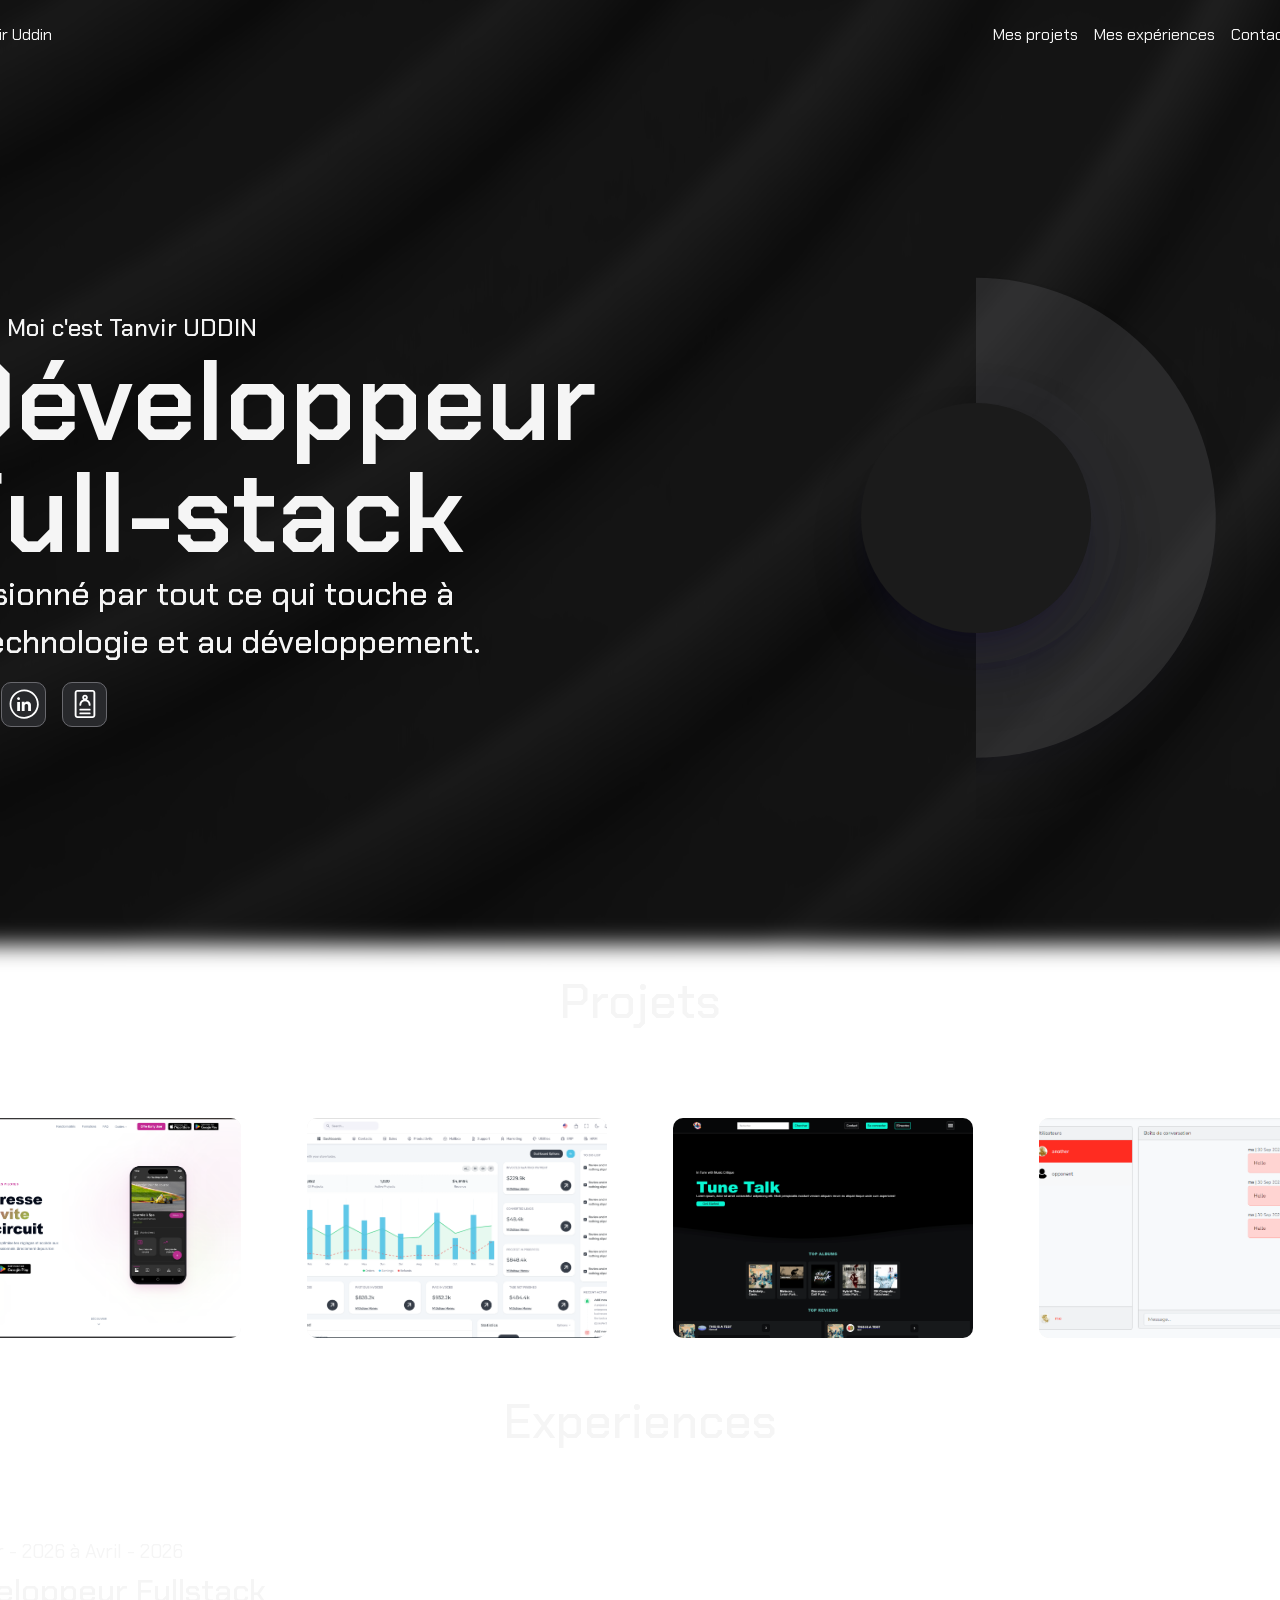
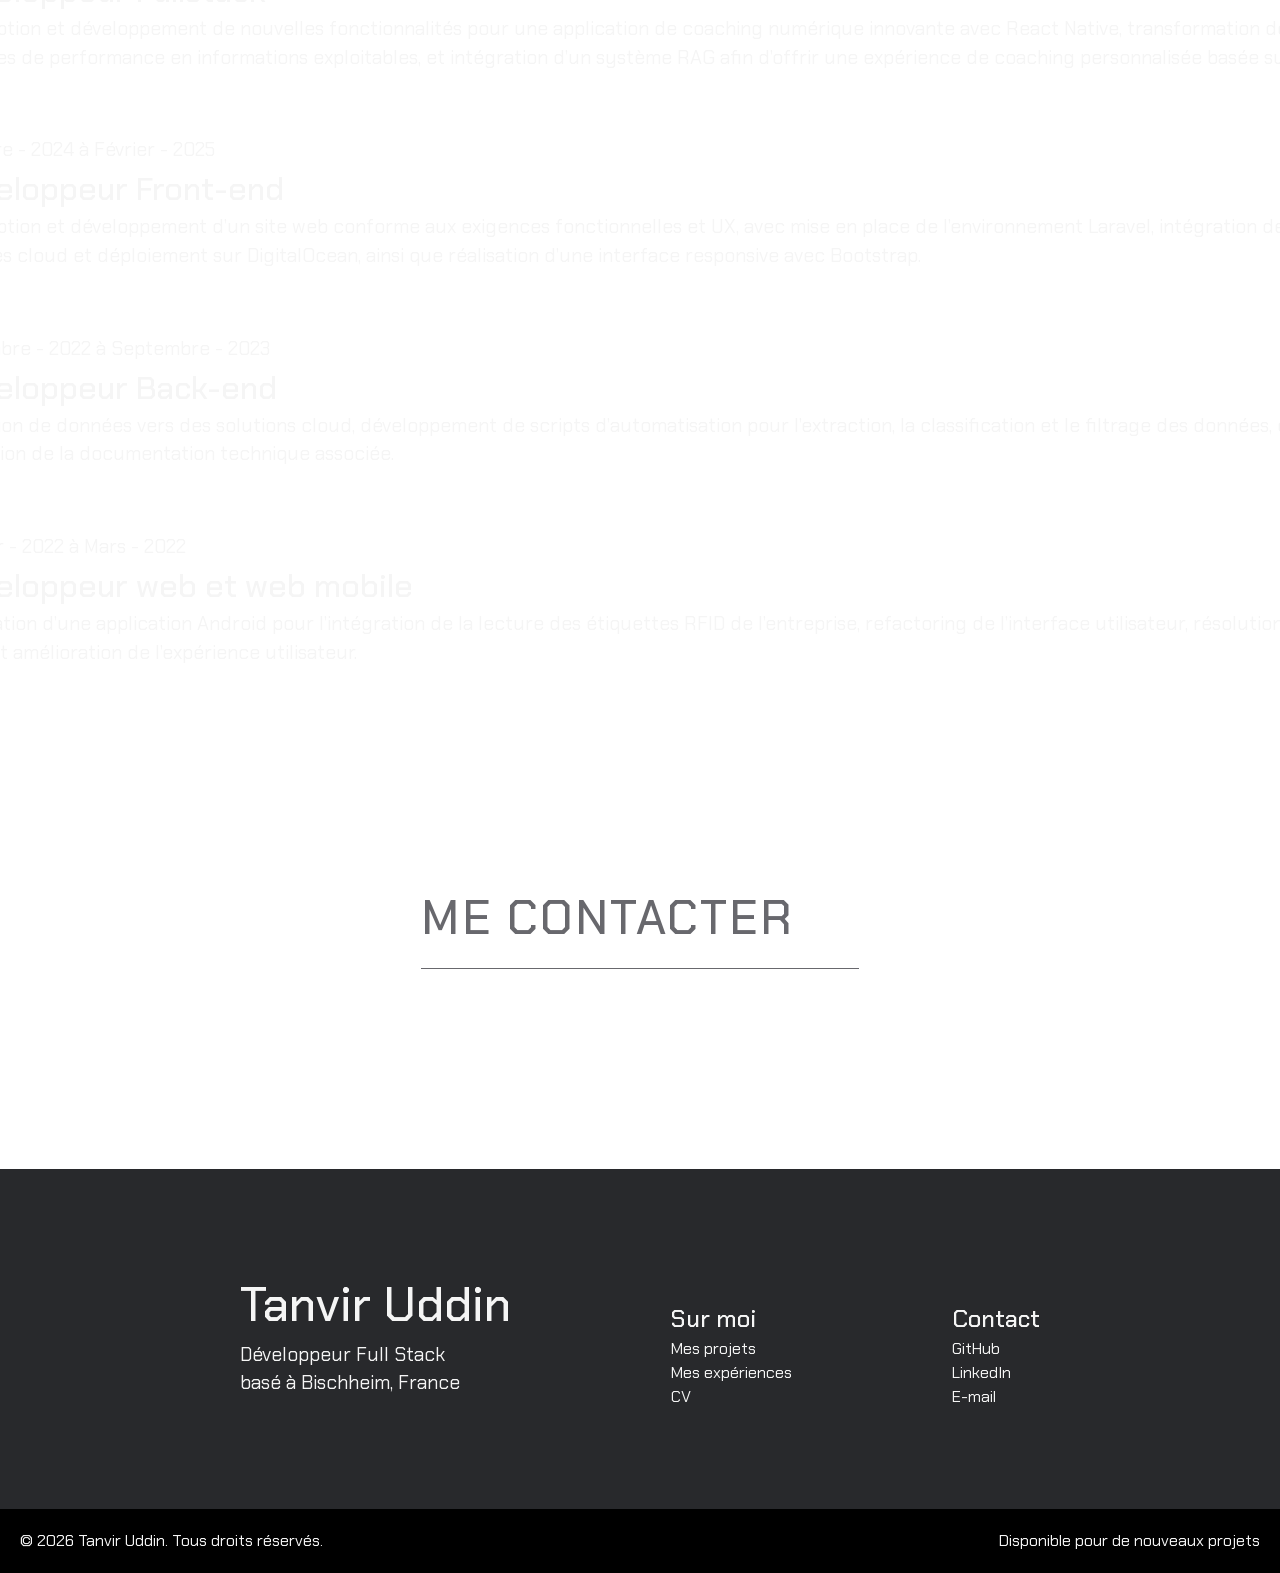
<file: index.html>
<!DOCTYPE html>
<html lang="fr">
<head>
  <meta charset="UTF-8">
  <meta name="viewport" content="width=device-width, initial-scale=1.0">
  <title>TanvirUd Protfolio</title>
  <link rel="stylesheet" href="assets/reset.css">
  <link rel="stylesheet" href="assets/style.css">
</head>
<body>
  <div id="background-image"></div>
  <div id="container" class="light">
    <div id="content">
      <!-- Header -->
      <section id="header-section">
        <div id="left-nav">
          <a class="clickable-link light" href="">--- Tanvir Uddin</a>
        </div>
        <div id="right-nav">
          <div class="clickable-links">
            <!-- <div class="toggle-switch">
              <label class="switch-label">
                <input type="checkbox" class="checkbox" id="toggle-theme">
                <span class="slider"></span>
              </label>
            </div> -->
            <!-- <a class="clickable-link toggle-language light" href="#"><img src="assets/icons/language_icon_217771.svg" class="light-image" alt="Change language">FR</a> -->
            <a class="clickable-link light" href="#projects-section">Mes projets</a>
            <a class="clickable-link light" href="#experiences-section">Mes expériences</a>
            <a class="clickable-link light" href="#contact-section">Contactez-moi</a>
          </div>
        </div>
      </section>

      <!-- Hero banner -->
      <section id="banner-section">
        <div>
          <div id="banner-starting-text"><h4>Hello! Moi c'est Tanvir <span class="surname">Uddin</span></h4></div>
          <h1>Développeur Full-stack</h1>
          <h3>Passionné par tout ce qui touche à la technologie et au développement.</h3>
          <div id="banner-links" class="clickable-links">
            <a href="https://github.com/TanvirUd" class="banner-link">
              <span class="banner-link-image">
                <img src="assets/icons/github_logo_icon_143772.svg" class="light-image" alt="Github icon">
              </span>
              <span class="button-bg"></span>
            </a>
            <a href="https://www.linkedin.com/in/tanvir-uddin-2000/" class="banner-link">
              <span class="banner-link-image">
                <img src="assets/icons/linkedin_icon-icons.com_65439.svg" class="light-image" alt="LikedIn icon">
              </span>
              <span class="button-bg"></span>
            </a>
            <a href="/files/Tanvir_Uddin_CV.pdf" class="banner-link">
              <span class="banner-link-image">
                <img src="assets/icons/resume-icon.svg" class="light-image" alt="CV icon">
              </span>
              <span class="button-bg"></span>
            </a>
          </div>
          <!-- <div id="banner-links" class="clickable-links">
            <a class="clickable-link light" href="https://github.com/TanvirUd" target="_blank" rel="noopener noreferrer"><img src="assets/icons/github_logo_icon_143772.svg" class="light-image" alt="Github icon"></a>
            <a class="clickable-link light" href="https://www.linkedin.com/in/tanvir-uddin-2000/" target="_blank" rel="noopener noreferrer"><img src="assets/icons/linkedin_icon-icons.com_65439.svg" class="light-image" alt="LikedIn icon"></a>
            <a class="clickable-link light" href="/files/TanvirUddinCV.pdf" target="_blank" rel="noopener noreferrer"><img src="assets/icons/resume_business_cv_work_job_curriculum_icon_175611.svg" class="light-image" alt="CV icon"></a>
          </div> -->
        </div>
        <div class="void" id="void">
          <div class="crop">
            <ul class="card-list" style="--count: 6;">
              <li class="carousel-elements">
                <div class="card">
                  <img src="/assets/icons/php-logo.svg" alt="PHP Logo">
                </div>
              </li>
              <li class="carousel-elements">
                <div class="card">
                  <img src="/assets/icons/azure-logo.svg" alt="Html Logo">
                </div>
              </li>
              <li class="carousel-elements">
                <div class="card">
                  <img src="/assets/icons/js-logo.svg" alt="JavaScript Logo">
                </div>
              </li>
              <li class="carousel-elements">
                <div class="card">
                  <img src="/assets/icons/docker-logo.svg" alt="CSS Logo">
                </div>
              </li>
              <li class="carousel-elements">
                <div class="card">
                  <img src="/assets/icons/react-logo.svg" alt="React Logo">
                </div>
              </li>
              <li class="carousel-elements">
                <div class="card">
                  <img src="/assets/icons/python-logo.svg" alt="Python Logo">
                </div>
              </li>
              <li class="carousel-elements">
                <div class="card">
                  <img src="/assets/icons/mysql-logo.svg" alt="MySql Logo">
                </div>
              </li>
              <li class="carousel-elements">
                <div class="card">
                  <img src="/assets/icons/laravel-logo.svg" alt="Laravel Logo">
                </div>
              </li>
              <li class="carousel-elements">
                <div class="card">
                  <img src="/assets/icons/figma-logo.svg" alt="Figma Logo">
                </div>
              </li>
            </ul>
            <div class="last-circle"></div>
            <div class="second-circle"></div>
          </div>
          <div class="mask"></div>
          <div class="center-circle"></div>
        </div>
      </section>

      <!-- Projects -->
      <section id="projects-section">
        <div class="section-title">
          <H2>Projets</H2>
        </div>
        <div id="project-cards">
          <div class="project-card">
            <img src="assets/images/myracingcoach/app image 12.png" alt="My Racing Coach website image">
            <div class="card-content">
              <p class="card-title">My Racing Coach app</p>
              <p class="card-description">Ajout de fonctionnalités pour analyser des données de course : gestion de groupes, graphiques de freinage, lecteur audio. Amélioration du back-end avec conclusions contextualisées et optimisation du routage RAG.</p>
              <div class="card-link-container">
                <a class="card-link" href="/pages/myracingcoach/">En savoir plus ></a>
              </div>
            </div>
          </div>
          <div class="project-card">
            <img src="assets/images/djaboo/djaboo.png" alt="Djaboo website image">
            <div class="card-content">
              <p class="card-title">Djaboo CRM</p>
              <p class="card-description">Refonte d’une interface CRM obsolète : navigation simplifiée, réduction de la complexité liée aux plugins, meilleure cohérence visuelle et ergonomique pour une utilisation plus intuitive.</p>
              <div class="card-link-container">
                <a class="card-link" href="/pages/djaboo/">En savoir plus ></a>
              </div>
            </div>
          </div>
          <div class="project-card">
            <img src="assets/images/tunetalk/tunetalk.png" alt="Tunetalk website image">
            <div class="card-content">
              <p class="card-title">Tunetalk site web</p>
              <p class="card-description">Création en équipe d’un site de critiques d’albums : comptes utilisateurs, gestion et affichage des avis, recherche et tableau de bord. Utilisation de PHP, MySQL et API Spotify avec organisation collaborative.</p>
              <div class="card-link-container">
                <a class="card-link" href="/pages/tunetalk/">En savoir plus ></a>
              </div>
            </div>
          </div>
          <div class="project-card">
            <img src="assets/images/chatterbox/chatterbox.png" alt="Chatterbox website image">
            <div class="card-content">
              <p class="card-title">Chatterbox site web</p>
              <p class="card-description">Développement d’une application de messagerie instantanée : authentification, profils, envoi de messages et mise à jour en temps réel. Intégration de tests unitaires, documentation et déploiement complet.</p>
              <div class="card-link-container">
                <a class="card-link" href="/pages/chatterbox/">En savoir plus ></a>
              </div>
            </div>
          </div>
        </div>
      </section>

      <!-- Experiences -->
      <section id="experiences-section">
        <div class="section-title">
          <H2>Experiences</H2>
        </div>
        <div id="experiences">
          <div class="exp-card">
            <div class="exp-date"><p>Janvier - 2026 à Avril - 2026</p></div>
            <div class="exp-title"><H3>Développeur Fullstack</H3></div>
            <div class="exp-description"><p>Conception et développement de nouvelles fonctionnalités pour une application de coaching
numérique innovante avec React Native, transformation de données de performance en
informations exploitables, et intégration d’un système RAG afin d’offrir une expérience de
coaching personnalisée basée sur l’IA.</p></div>
          </div>
          <div class="exp-card">
            <div class="exp-date"><p>Octobre - 2024 à Février - 2025</p></div>
            <div class="exp-title"><H3>Développeur Front-end</H3></div>
            <div class="exp-description"><p>Conception et développement d’un site web conforme aux exigences fonctionnelles et UX,
avec mise en place de l’environnement Laravel, intégration de services cloud et déploiement
sur DigitalOcean, ainsi que réalisation d’une interface responsive avec Bootstrap.</p></div>
          </div>
          <div class="exp-card">
            <div class="exp-date"><p>Décembre - 2022 à Septembre - 2023</p></div>
            <div class="exp-title"><H3>Développeur Back-end</H3></div>
            <div class="exp-description"><p>Migration de données vers des solutions cloud, développement de scripts
d’automatisation pour l’extraction, la classification et le filtrage des données, et
rédaction de la documentation technique associée.</p></div>
          </div>
          <div class="exp-card">
            <div class="exp-date"><p>Janvier - 2022 à Mars - 2022</p></div>
            <div class="exp-title"><H3>Développeur web et web mobile</H3></div>
            <div class="exp-description"><p>Adaptation d’une application Android pour l’intégration de la lecture des étiquettes RFID
de l’entreprise, refactoring de l’interface utilisateur, résolution de bugs et amélioration
de l’expérience utilisateur.</p></div>
          </div>
        </div>
      </section>

      <!-- Contact me -->
      <section id="contact-section">
        <div class="contact-button">
          <a
            href="mailto:tanvir.uddin20@gmail.com?subject=Proposition d'emploi :"
            class="contact-btn"
            >
            <h2>Me contacter</h2>
            <span class="arrow-wrap light">
              <img class="light-image" src="assets/icons/send-logo.svg" alt="Send logo" />
            </span>
          </a>
        </div>
      </section>
    </div>

    <!-- Footer -->
    <footer id="footer-section">
      <div id="footer-content">
        <div class="footer-brand">
          <h2 class="footer-name">Tanvir Uddin</h2>
          <p class="footer-tagline">Développeur Full Stack<br>basé à Bischheim, France</p>
        </div>
        <div class="footer-col">
          <h4>Sur moi</h4>
          <div class="footer-links">
            <a href="#projects-section">Mes projets</a>
            <a href="#experiences-section">Mes expériences</a>
            <a href="/files/TanvirUddinCV.pdf">CV</a>
          </div>
        </div>
        <div class="footer-col">
          <h4>Contact</h4>
          <div class="footer-links">
            <a href="https://github.com/TanvirUd" class="social-link">GitHub</a>
            <a href="https://www.linkedin.com/in/tanvir-uddin-2000/" class="social-link">LinkedIn</a>
            <a href="mailto:tanvir.uddin20@gmail.com?subject=Proposition d'emploi :" class="social-link">E-mail</a>
          </div>
        </div>
      </div>
      <div id="footer-bottom">
        <span class="footer-copy">© 2026 Tanvir Uddin. Tous droits réservés.</span>
        <div class="footer-status">
          <span class="footer-copy">Disponible pour de nouveaux projets</span>
        </div>
      </div>
    </footer>
  </div>

  <script>
    // let isDarkMode = false;

    // document.querySelector('#toggle-theme').addEventListener('change', function() {
    //   const bgDiv = document.getElementById('background-image');
    //   const components = document.querySelectorAll('.light, .dark');
    //   const images = document.querySelectorAll('.light-image, .dark-image');

    //   if (this.checked) {
    //     bgDiv.classList.replace('background-light', 'background-dark')
    //     components.forEach(el => {
    //       el.classList.replace('light', 'dark');
    //     })
    //     images.forEach(el => {
    //       el.classList.replace('light-image', 'dark-image');
    //     })
    //   } else {
    //     bgDiv.classList.replace('background-dark', 'background-light')
    //     components.forEach(el => {
    //       el.classList.replace('dark', 'light');
    //     })
    //     images.forEach(el => {
    //       el.classList.replace('dark-image', 'light-image');
    //     })
    //   }
    // })

    // document.querySelector('.toggle-language').addEventListener('click', function(e) {
    //   e.preventDefault();
    //   const frElements = document.querySelectorAll('.fr');
    //   const enElements = document.querySelectorAll('.en');
    //   const isCurrentlyFr = frElements[0].style.display !== 'none';

    //   frElements.forEach(el => el.style.display = isCurrentlyFr ? 'none' : '');
    //   enElements.forEach(el => el.style.display = isCurrentlyFr ? '' : 'none');

    //   this.lastChild.textContent = isCurrentlyFr ? 'EN' : 'FR';
    // });
  </script>
</body>
</html>
</file>
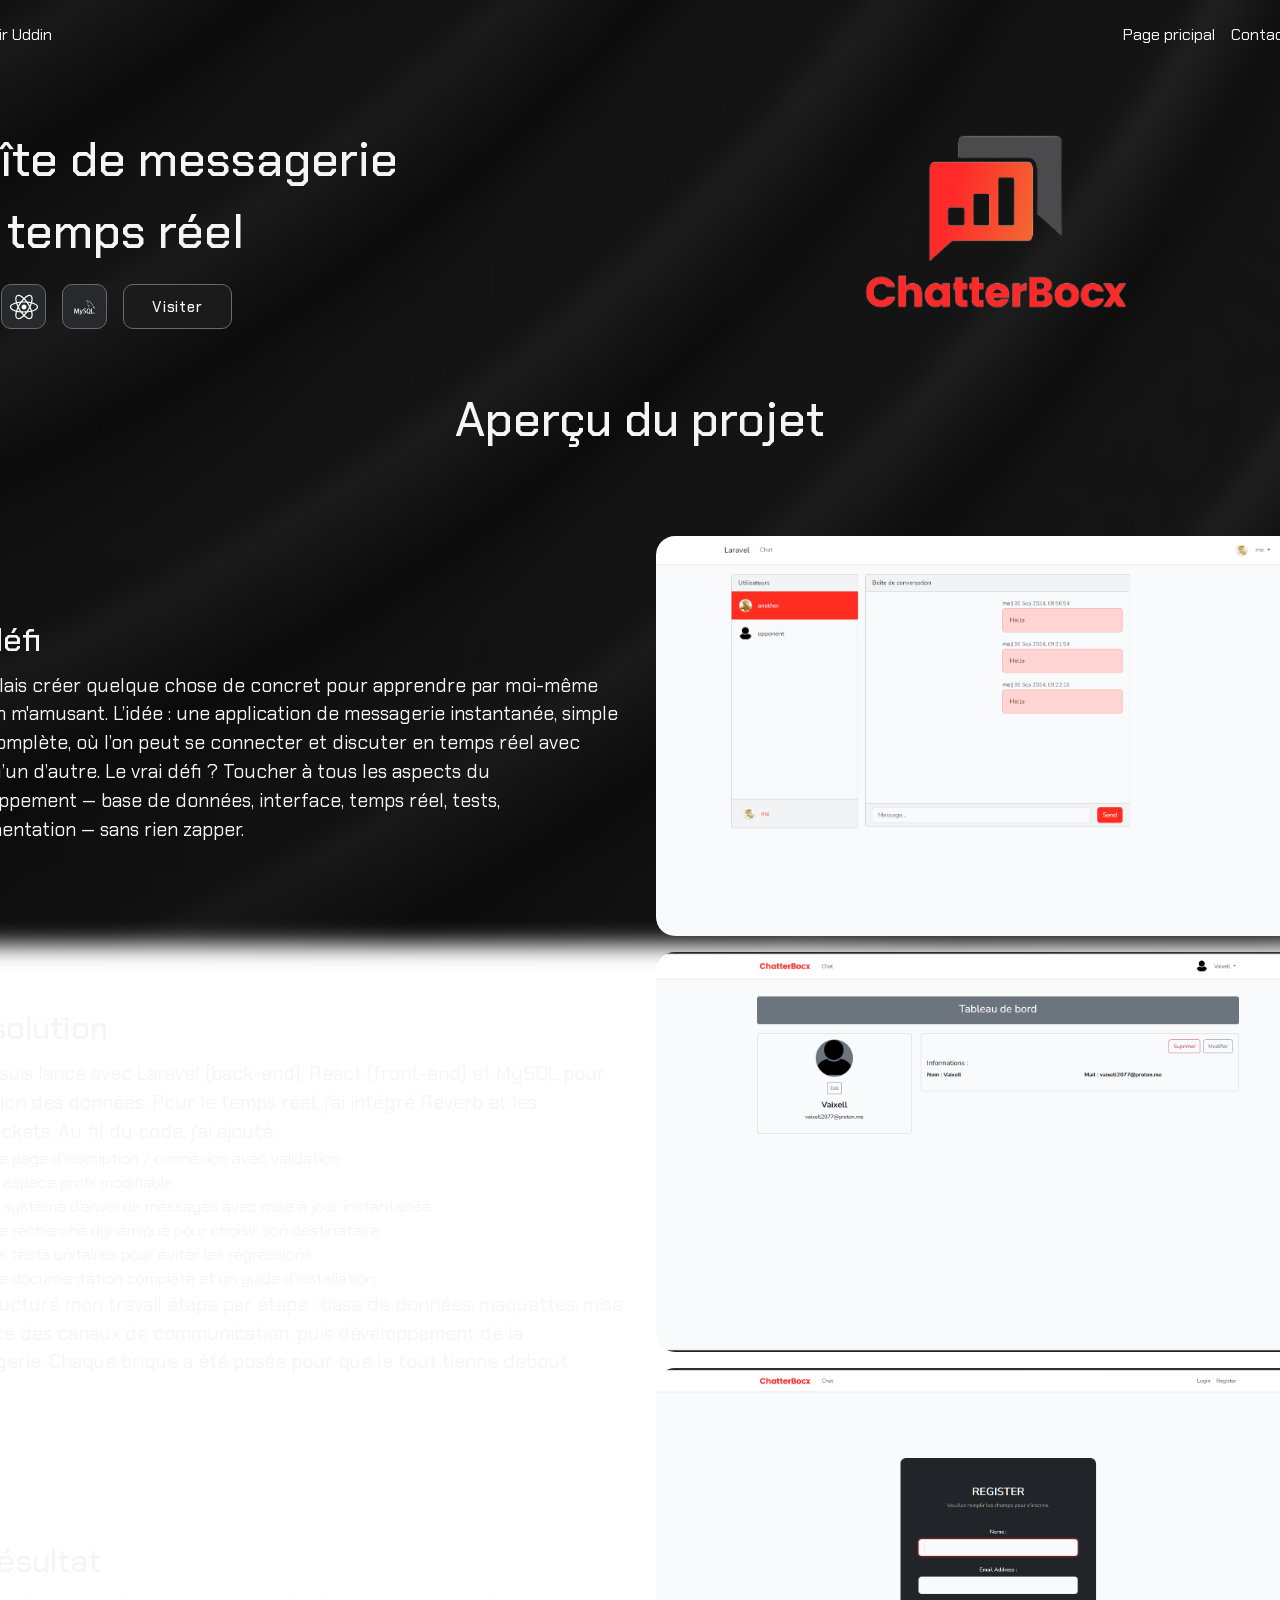
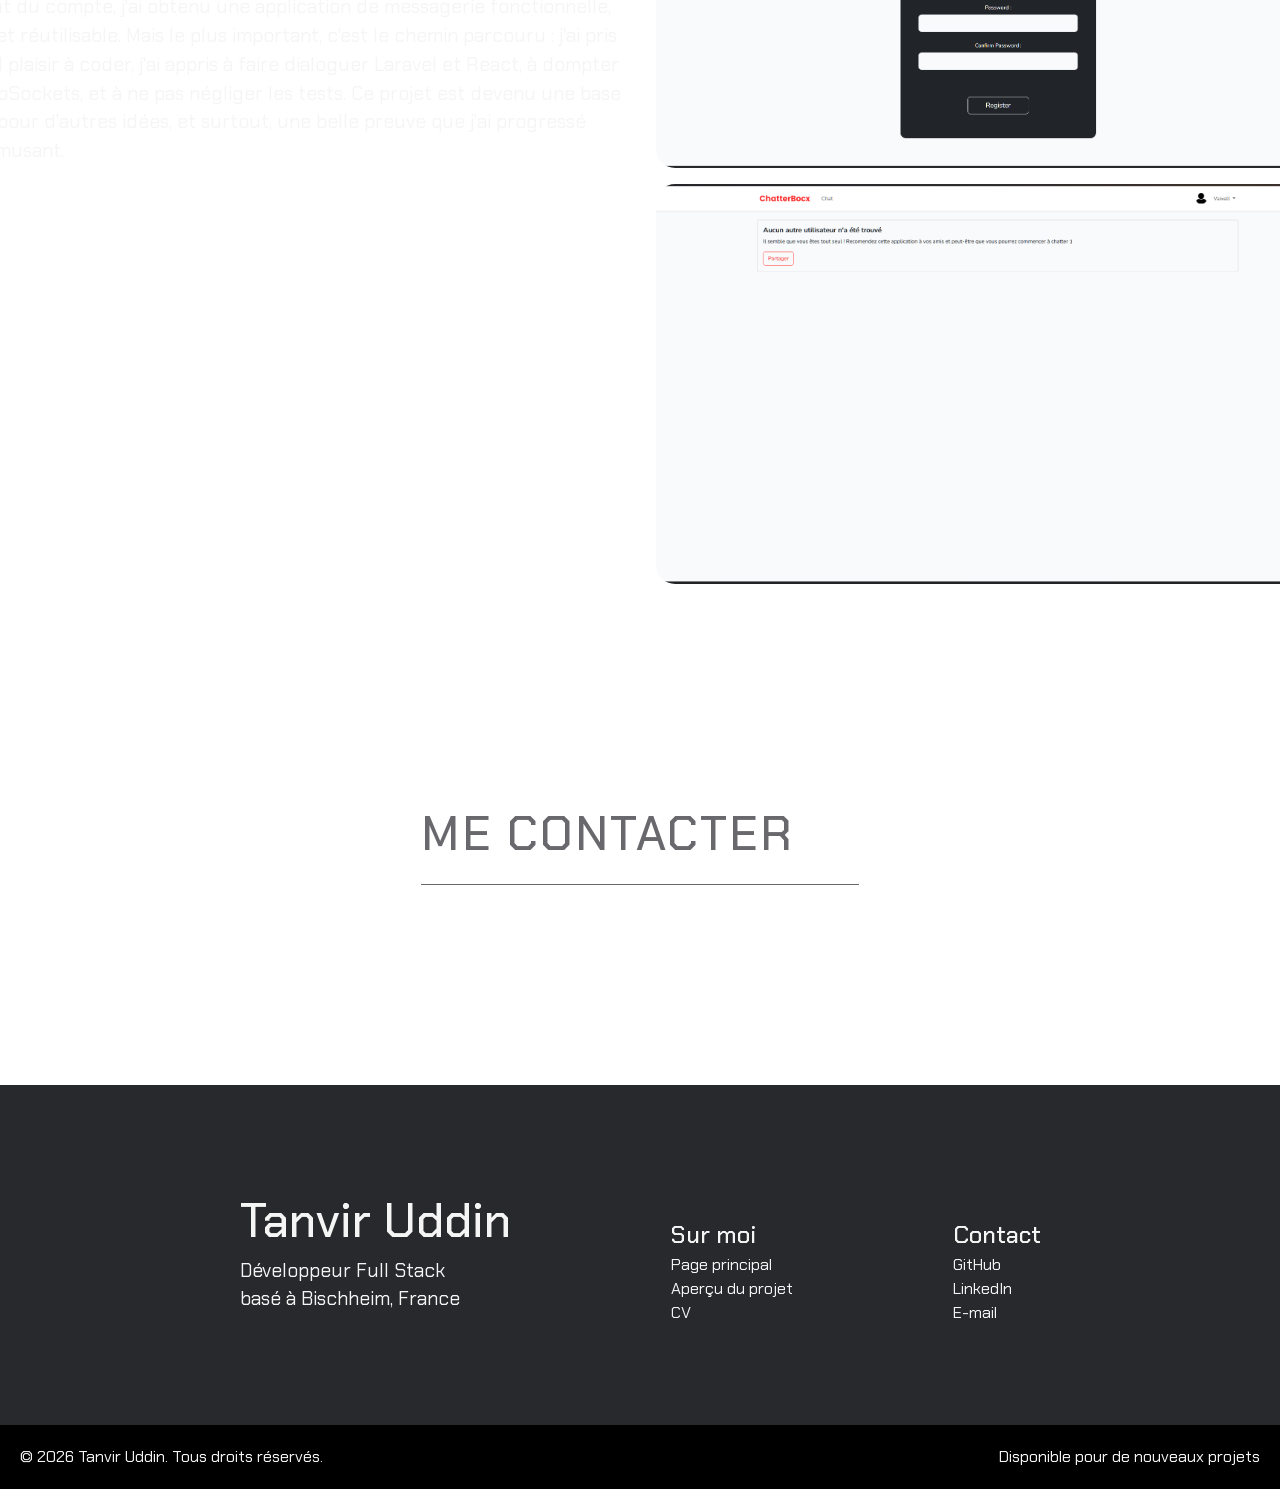
<file: pages/chatterbox/index.html>
<!DOCTYPE html>
<html lang="fr">
<head>
  <meta charset="UTF-8">
  <meta name="viewport" content="width=device-width, initial-scale=1.0">
  <link rel="stylesheet" href="../../assets/reset.css">
  <link rel="stylesheet" href="../../assets/style.css">
  <link rel="stylesheet" href="../../assets/subpage.css">
  <title>Chatterbox</title>
</head>
<body>
  <div id="background-image"></div>
  <div id="container" class="light">
    <div id="content">
      <!-- Header -->
      <section id="header-section">
        <div id="left-nav">
          <a class="clickable-link light" href="../..">--- Tanvir Uddin</a>
        </div>
        <div id="right-nav">
          <div class="clickable-links">
            <!-- <div class="toggle-switch">
              <label class="switch-label">
                <input type="checkbox" class="checkbox" id="toggle-theme">
                <span class="slider"></span>
              </label>
            </div> -->
            <!-- <a class="clickable-link toggle-language light" href="#"><img src="assets/icons/language_icon_217771.svg" class="light-image" alt="Change language">FR</a> -->
            <a class="clickable-link light" href="../..">Page pricipal</a>
            <a class="clickable-link light" href="#contact-section">Contactez-moi</a>
          </div>
        </div>
      </section>

      <section id="project-intro">
        <div>
          <h2>Boîte de messagerie en temps réel</h2>
          <div id="banner-links" class="clickable-links">
            <a href="https://laravel.com/" class="banner-link">
              <span class="banner-link-image">
                <img src="../../assets/icons/laravel-logo.svg" class="light-image" alt="Laravel logo">
              </span>
              <span class="button-bg"></span>
            </a>
            <a href="https://react.dev/" class="banner-link">
              <span class="banner-link-image">
                <img src="../../assets/icons/react-logo.svg" class="light-image" alt="React icon">
              </span>
              <span class="button-bg"></span>
            </a>
            <a href="https://dev.mysql.com/doc/" class="banner-link">
              <span class="banner-link-image">
                <img src="../../assets/icons/mysql-logo.svg" class="light-image" alt="CV icon">
              </span>
              <span class="button-bg"></span>
            </a>
            <div class="demo-wrap">
              <a href="https://github.com/TanvirUd/ChatterBocx" class="banner-link-rect">
                <span class="banner-link-image-rect">Visiter</span>
                <span class="button-bg-rect"></span>
              </a>
            </div>
          </div>
        </div>
        <div class="intro-image">
          <img src="../../assets/images/chatterbox/ChatterBocx.png" alt="">
        </div>
      </section>

      <section id="project-overview">
        <div class="section-title">
          <H2>Aperçu du projet</H2>
        </div>
        <div class="section-content">
          <div class="section-text">
            <div>
              <h3>Le défi</h3>
              <p>Je voulais créer quelque chose de concret pour apprendre par moi-même tout en m'amusant. L’idée : une application de messagerie instantanée, simple mais complète, où l’on peut se connecter et discuter en temps réel avec quelqu’un d’autre. Le vrai défi ? Toucher à tous les aspects du développement — base de données, interface, temps réel, tests, documentation — sans rien zapper.</p>
            </div>
            <div>
              <h3>Ma solution</h3>
              <p>Je me suis lancé avec Laravel (back-end), React (front-end) et MySQL pour la gestion des données. Pour le temps réel, j'ai intégré Reverb et les WebSockets. Au fil du code, j'ai ajouté :</p>
              <ul>
                <li>Une page d'inscription / connexion avec validation</li>
                <li>Un espace profil modifiable</li>
                <li>Un système d'envoi de messages avec mise à jour instantanée</li>
                <li>Une recherche dynamique pour choisir son destinataire</li>
                <li>Des tests unitaires pour éviter les régressions</li>
                <li>Une documentation complète et un guide d'installation</li>
              </ul> 
              <p>J'ai structuré mon travail étape par étape : base de données, maquettes, mise en place des canaux de communication, puis développement de la messagerie. Chaque brique a été posée pour que le tout tienne debout.</p>
            </div>
            <div>
              <h3>Le résultat</h3>
              <p>Au bout du compte, j'ai obtenu une application de messagerie fonctionnelle, fluide et réutilisable. Mais le plus important, c'est le chemin parcouru : j'ai pris un réel plaisir à coder, j'ai appris à faire dialoguer Laravel et React, à dompter les WebSockets, et à ne pas négliger les tests. Ce projet est devenu une base solide pour d'autres idées, et surtout, une belle preuve que j’ai progressé en m’amusant.</p>
            </div>
          </div>
          <div class="section-images">
            <img src="../../assets/images/chatterbox/ChatterBocs-page.png" alt="Chatterbox app chat box page">
            <img src="../../assets/images/chatterbox/chatterbocx-dashboard-page.png" alt="Chatterbox app dashboard">
            <img src="../../assets/images/chatterbox/chatterbocx-register-page.png" alt="Chatterbox app register page">
            <img src="../../assets/images/chatterbox/chatterbocx-no-users-page.png" alt="Chatterbox app no friend found in chat box page">
          </div>
        </div>
      </section>

      <!-- Contact me -->
      <section id="contact-section">
        <div class="contact-button">
          <a
            href="mailto:tanvir.uddin20@gmail.com?subject=Proposition d'emploi :"
            class="contact-btn"
            >
            <h2>Me contacter</h2>
            <span class="arrow-wrap light">
              <img class="light-image" src="../../assets/icons/send-logo.svg" alt="Send logo" />
            </span>
          </a>
        </div>
      </section>
    </div>

    <!-- Footer -->
    <footer id="footer-section">
      <div id="footer-content">
        <div class="footer-brand">
          <h2 class="footer-name">Tanvir Uddin</h2>
          <p class="footer-tagline">Développeur Full Stack<br>basé à Bischheim, France</p>
        </div>
        <div class="footer-col">
          <h4>Sur moi</h4>
          <div class="footer-links">
            <a href="../..">Page principal</a>
            <a href="#project-overview">Aperçu du projet</a>
            <a href="../../files/Tanvir_Uddin_CV.pdf">CV</a>
          </div>
        </div>
        <div class="footer-col">
          <h4>Contact</h4>
          <div class="footer-links">
            <a href="https://github.com/TanvirUd" class="social-link">GitHub</a>
            <a href="https://www.linkedin.com/in/tanvir-uddin-2000/" class="social-link">LinkedIn</a>
            <a href="mailto:tanvir.uddin20@gmail.com?subject=Proposition d'emploi :" class="social-link">E-mail</a>
          </div>
        </div>
      </div>
      <div id="footer-bottom">
        <span class="footer-copy">© 2026 Tanvir Uddin. Tous droits réservés.</span>
        <div class="footer-status">
          <span class="footer-copy">Disponible pour de nouveaux projets</span>
        </div>
      </div>
    </footer>
  </div>
</body>
</html>
</file>
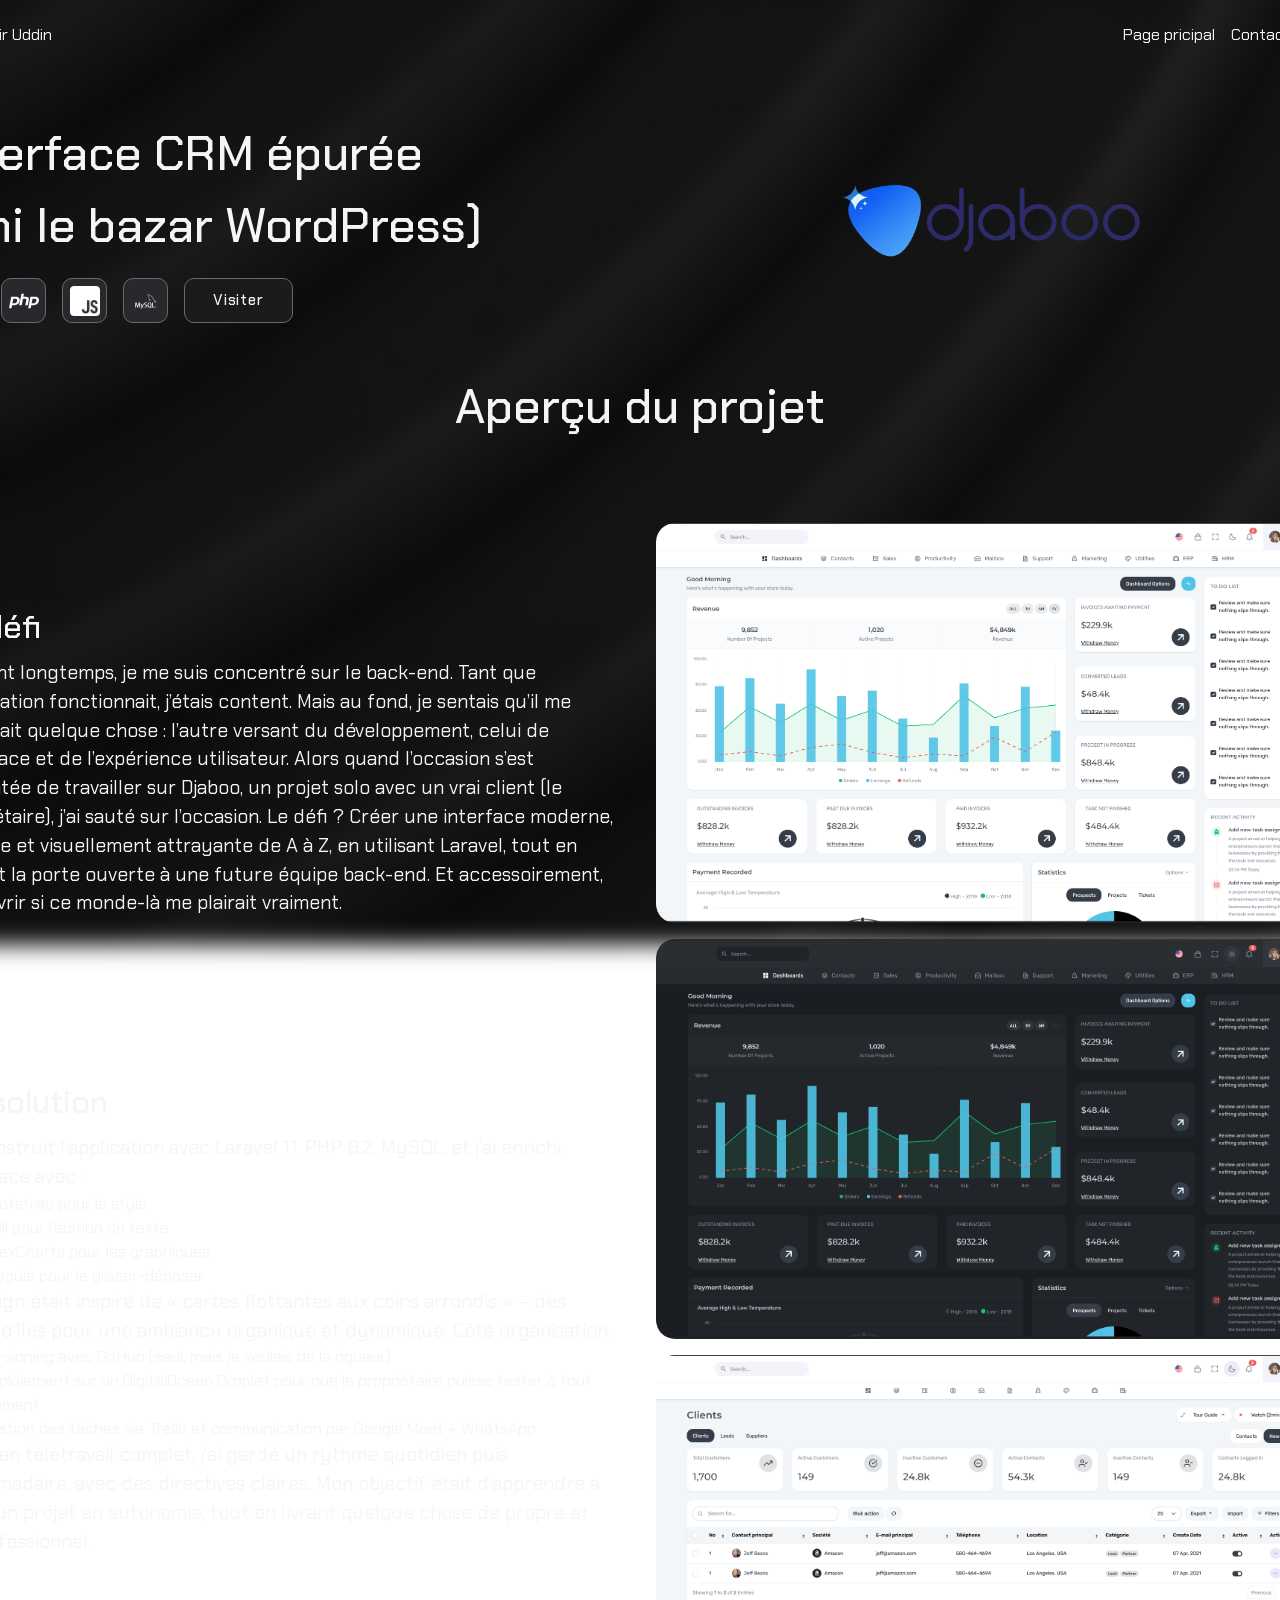
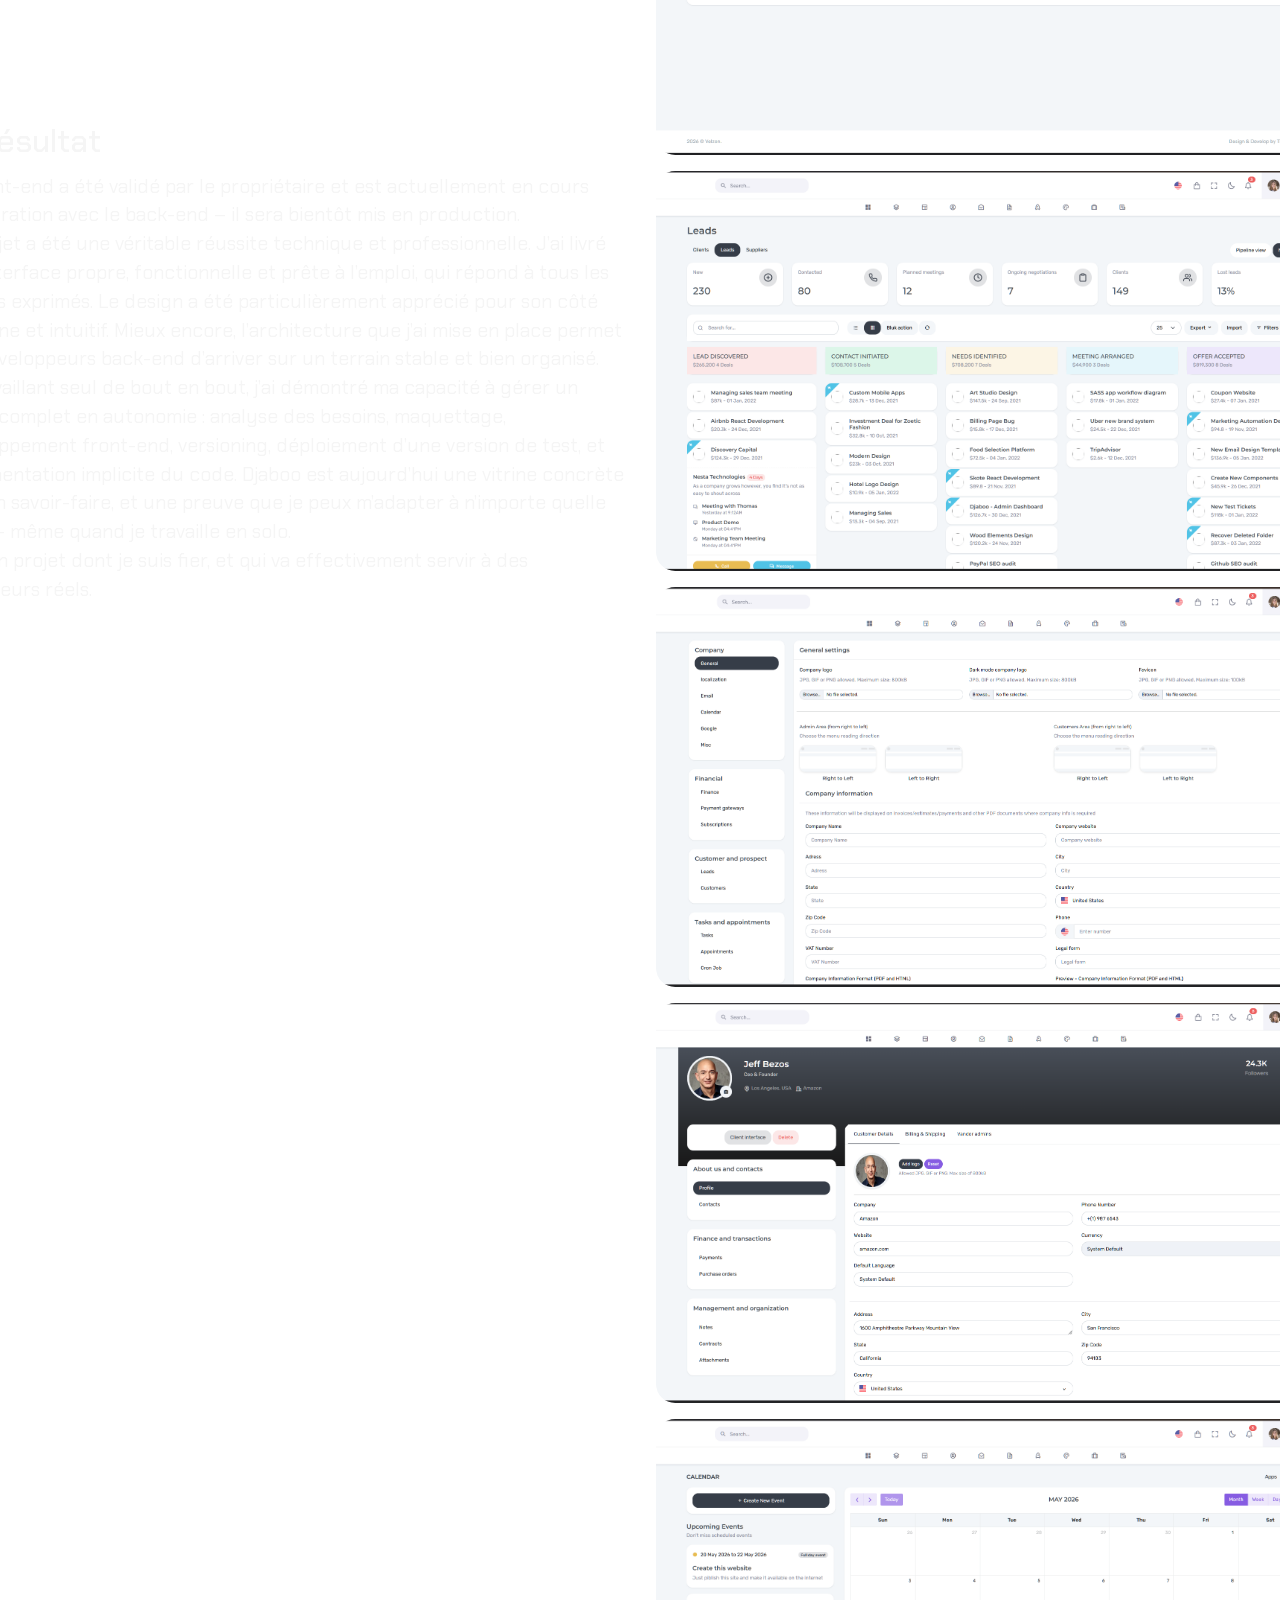
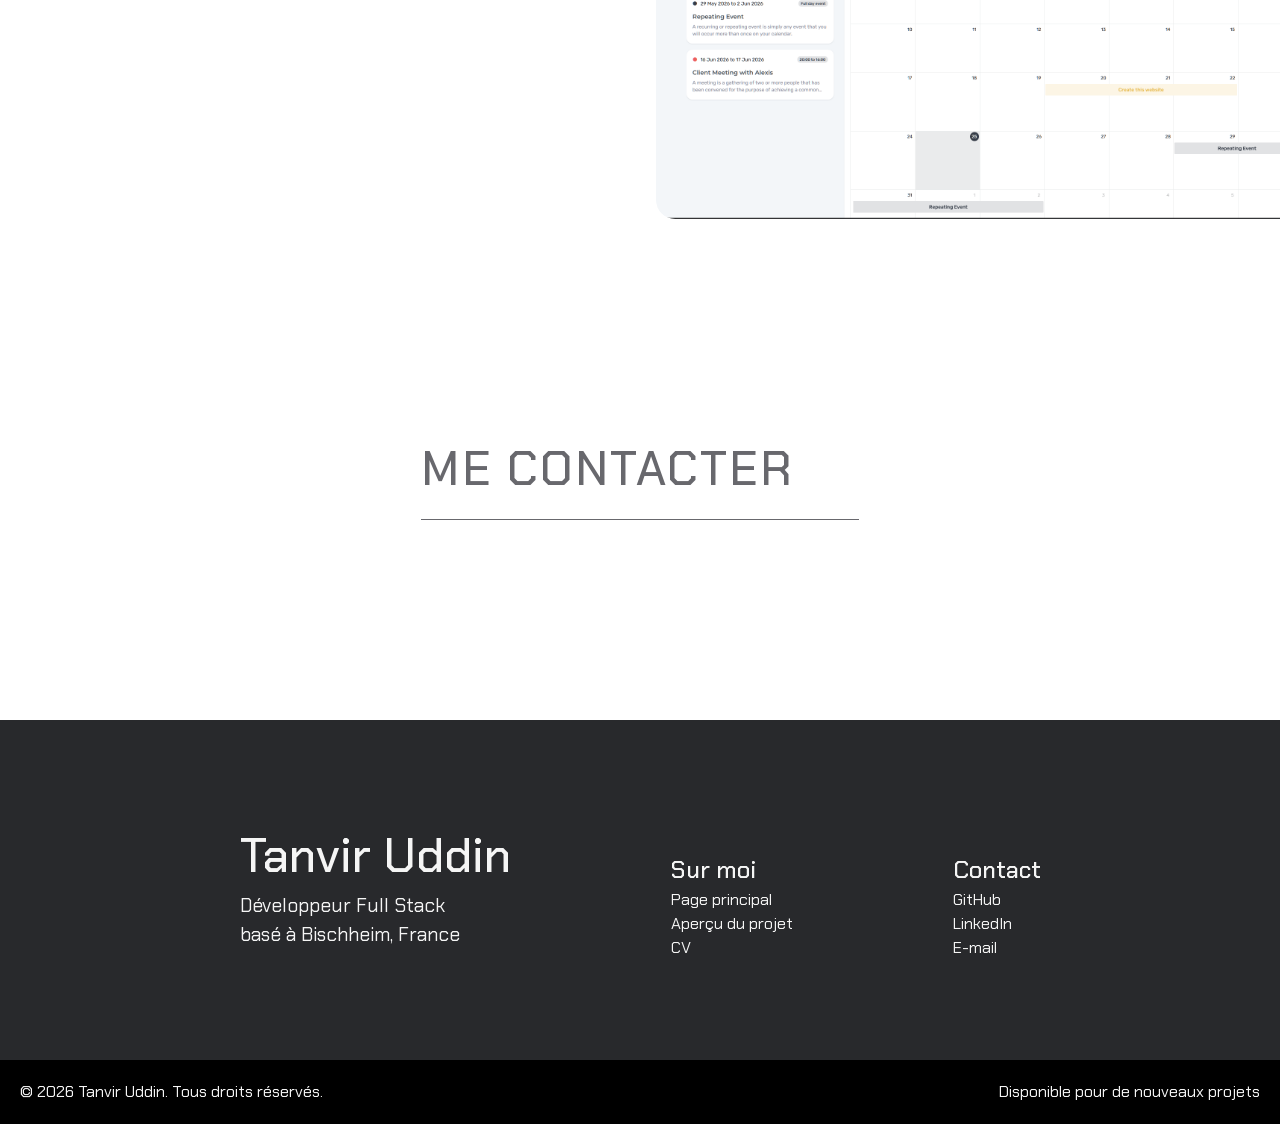
<file: pages/djaboo/index.html>
<!DOCTYPE html>
<html lang="fr">
<head>
  <meta charset="UTF-8">
  <meta name="viewport" content="width=device-width, initial-scale=1.0">
  <link rel="stylesheet" href="../../assets/reset.css">
  <link rel="stylesheet" href="../../assets/style.css">
  <link rel="stylesheet" href="../../assets/subpage.css">
  <title>Djaboo</title>
</head>
<body>
  <div id="background-image"></div>
  <div id="container" class="light">
    <div id="content">
      <!-- Header -->
      <section id="header-section">
        <div id="left-nav">
          <a class="clickable-link light" href="../..">--- Tanvir Uddin</a>
        </div>
        <div id="right-nav">
          <div class="clickable-links">
            <!-- <div class="toggle-switch">
              <label class="switch-label">
                <input type="checkbox" class="checkbox" id="toggle-theme">
                <span class="slider"></span>
              </label>
            </div> -->
            <!-- <a class="clickable-link toggle-language light" href="#"><img src="assets/icons/language_icon_217771.svg" class="light-image" alt="Change language">FR</a> -->
            <a class="clickable-link light" href="../..">Page pricipal</a>
            <a class="clickable-link light" href="#contact-section">Contactez-moi</a>
          </div>
        </div>
      </section>

      <section id="project-intro">
        <div>
          <h2>Interface CRM épurée (fini le bazar WordPress)</h2>
          <div id="banner-links" class="clickable-links">
            <a href="https://laravel.com/" class="banner-link">
              <span class="banner-link-image">
                <img src="../../assets/icons/laravel-logo.svg" class="light-image" alt="Laravel logo">
              </span>
              <span class="button-bg"></span>
            </a>
            <a href="https://www.php.net/" class="banner-link">
              <span class="banner-link-image">
                <img src="../../assets/icons/php-logo.svg" class="light-image" alt="PHP logo">
              </span>
              <span class="button-bg"></span>
            </a>
            <a href="https://developer.mozilla.org/en-US/docs/Web/JavaScript" class="banner-link">
              <span class="banner-link-image">
                <img src="../../assets/icons/javascript.png" class="light-image" alt="JavaScript icon">
              </span>
              <span class="button-bg"></span>
            </a>
            <a href="https://dev.mysql.com/doc/" class="banner-link">
              <span class="banner-link-image">
                <img src="../../assets/icons/mysql-logo.svg" class="light-image" alt="CV icon">
              </span>
              <span class="button-bg"></span>
            </a>
            <div class="demo-wrap">
              <a href="https://djaboo.com/" class="banner-link-rect">
                <span class="banner-link-image-rect">Visiter</span>
                <span class="button-bg-rect"></span>
              </a>
            </div>
          </div>
        </div>
        <div class="intro-image">
          <img src="../../assets/images/djaboo/logo-djaboo.png" alt="">
        </div>
      </section>

      <section id="project-overview">
        <div class="section-title">
          <H2>Aperçu du projet</H2>
        </div>
        <div class="section-content">
          <div class="section-text">
            <div>
              <h3>Le défi</h3>
              <p>Pendant longtemps, je me suis concentré sur le back-end. Tant que l’application fonctionnait, j’étais content. Mais au fond, je sentais qu’il me manquait quelque chose : l’autre versant du développement, celui de l’interface et de l’expérience utilisateur. Alors quand l’occasion s’est présentée de travailler sur Djaboo, un projet solo avec un vrai client (le propriétaire), j’ai sauté sur l’occasion. Le défi ? Créer une interface moderne, intuitive et visuellement attrayante de A à Z, en utilisant Laravel, tout en laissant la porte ouverte à une future équipe back-end. Et accessoirement, découvrir si ce monde-là me plairait vraiment.</p>
            </div>
            <div>
              <h3>Ma solution</h3>
              <p>J’ai construit l’application avec Laravel 11, PHP 8.2, MySQL, et j’ai enrichi l’interface avec :</p>
              <ul>
                <li>Bootstrap pour le style</li>
                <li>Quill pour l’édition de texte</li>
                <li>ApexCharts pour les graphiques</li>
                <li>Dragula pour le glisser-déposer</li>
              </ul> 
              <p>Le design était inspiré de « cartes flottantes aux coins arrondis » – des sortes d’îles pour une ambiance organique et dynamique. Côté organisation :</p>
              <ul>
                <li>Versioning avec GitHub (seul, mais je voulais de la rigueur)</li>
                <li>Déploiement sur un DigitalOcean Droplet pour que le propriétaire puisse tester à tout moment</li>
                <li>Gestion des tâches via Trello et communication par Google Meet + WhatsApp</li>
              </ul>
              <p>Même en télétravail complet, j’ai gardé un rythme quotidien puis hebdomadaire, avec des directives claires. Mon objectif était d’apprendre à gérer un projet en autonomie, tout en livrant quelque chose de propre et de professionnel.</p>
            </div>
            <div>
              <h3>Le résultat</h3>
              <p>Le front-end a été validé par le propriétaire et est actuellement en cours d’intégration avec le back-end – il sera bientôt mis en production.</p>
              <p>Ce projet a été une véritable réussite technique et professionnelle. J’ai livré une interface propre, fonctionnelle et prête à l’emploi, qui répond à tous les besoins exprimés. Le design a été particulièrement apprécié pour son côté moderne et intuitif. Mieux encore, l’architecture que j’ai mise en place permet aux développeurs back-end d’arriver sur un terrain stable et bien organisé.</p>
              <p>En travaillant seul de bout en bout, j’ai démontré ma capacité à gérer un projet complet en autonomie : analyse des besoins, maquettage, développement front-end, versioning, déploiement d’une version de test, et documentation implicite du code. Djaboo est aujourd’hui une vitrine concrète de mon savoir-faire, et une preuve que je peux m’adapter à n’importe quelle stack – même quand je travaille en solo.</p>
              <p>Bref, un projet dont je suis fier, et qui va effectivement servir à des utilisateurs réels.</p>
            </div>
          </div>
          <div class="section-images">
            <img src="../../assets/images/djaboo/mainpage.png" alt="Djaboo dashboard">
            <img src="../../assets/images/djaboo/mainpage-darkmode.png" alt="Djaboo dashboard dark mode">
            <img src="../../assets/images/djaboo/clients.png" alt="Djaboo clients page">
            <img src="../../assets/images/djaboo/leads.png" alt="Djaboo leads page">
            <img src="../../assets/images/djaboo/settings.png" alt="Djaboo settings page">
            <img src="../../assets/images/djaboo/supplier.png" alt="Djaboo supplier page">
            <img src="../../assets/images/djaboo/calendar.png" alt="Djaboo calendar page">
          </div>
        </div>
      </section>

      <!-- Contact me -->
      <section id="contact-section">
        <div class="contact-button">
          <a
            href="mailto:tanvir.uddin20@gmail.com?subject=Proposition d'emploi :"
            class="contact-btn"
            >
            <h2>Me contacter</h2>
            <span class="arrow-wrap light">
              <img class="light-image" src="../../assets/icons/send-logo.svg" alt="Send logo" />
            </span>
          </a>
        </div>
      </section>
    </div>

    <!-- Footer -->
    <footer id="footer-section">
      <div id="footer-content">
        <div class="footer-brand">
          <h2 class="footer-name">Tanvir Uddin</h2>
          <p class="footer-tagline">Développeur Full Stack<br>basé à Bischheim, France</p>
        </div>
        <div class="footer-col">
          <h4>Sur moi</h4>
          <div class="footer-links">
            <a href="../..">Page principal</a>
            <a href="#project-overview">Aperçu du projet</a>
            <a href="../../files/Tanvir_Uddin_CV.pdf">CV</a>
          </div>
        </div>
        <div class="footer-col">
          <h4>Contact</h4>
          <div class="footer-links">
            <a href="https://github.com/TanvirUd" class="social-link">GitHub</a>
            <a href="https://www.linkedin.com/in/tanvir-uddin-2000/" class="social-link">LinkedIn</a>
            <a href="mailto:tanvir.uddin20@gmail.com?subject=Proposition d'emploi :" class="social-link">E-mail</a>
          </div>
        </div>
      </div>
      <div id="footer-bottom">
        <span class="footer-copy">© 2026 Tanvir Uddin. Tous droits réservés.</span>
        <div class="footer-status">
          <span class="footer-copy">Disponible pour de nouveaux projets</span>
        </div>
      </div>
    </footer>
  </div>
</body>
</html>
</file>
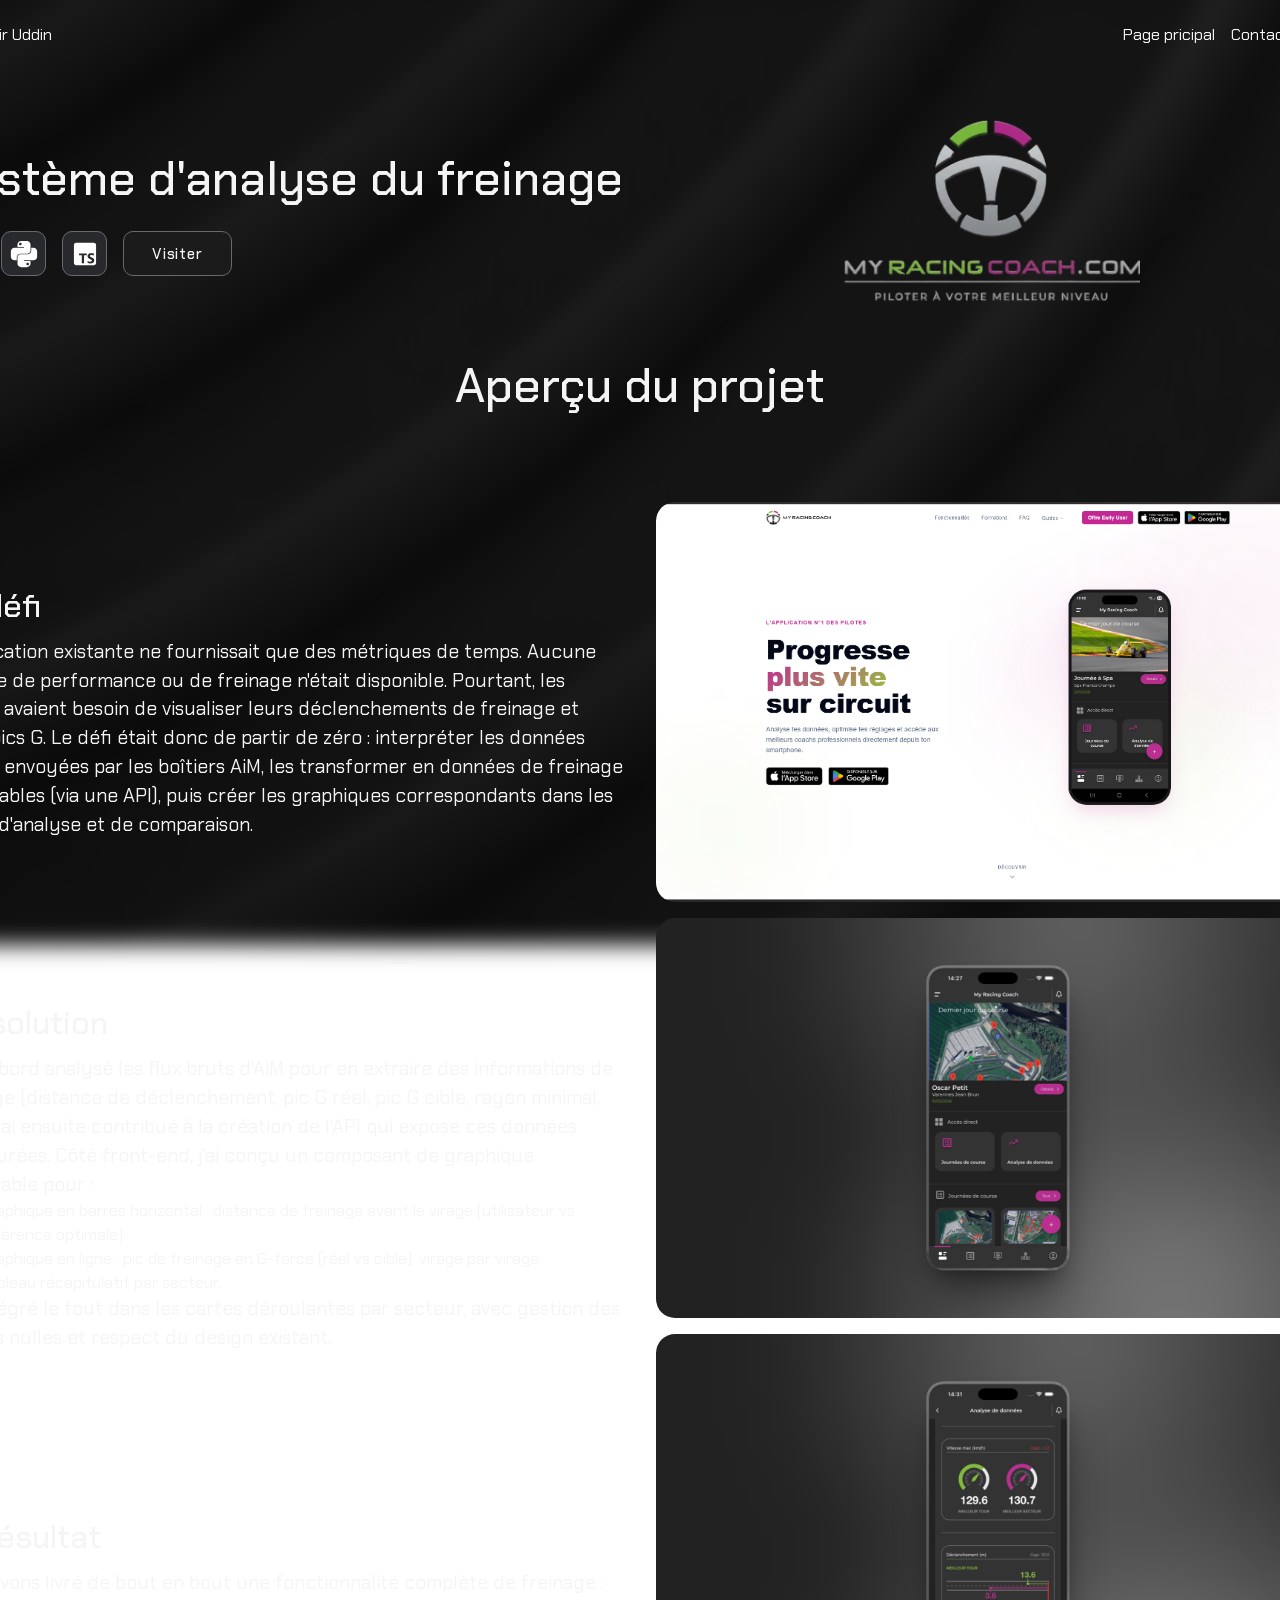
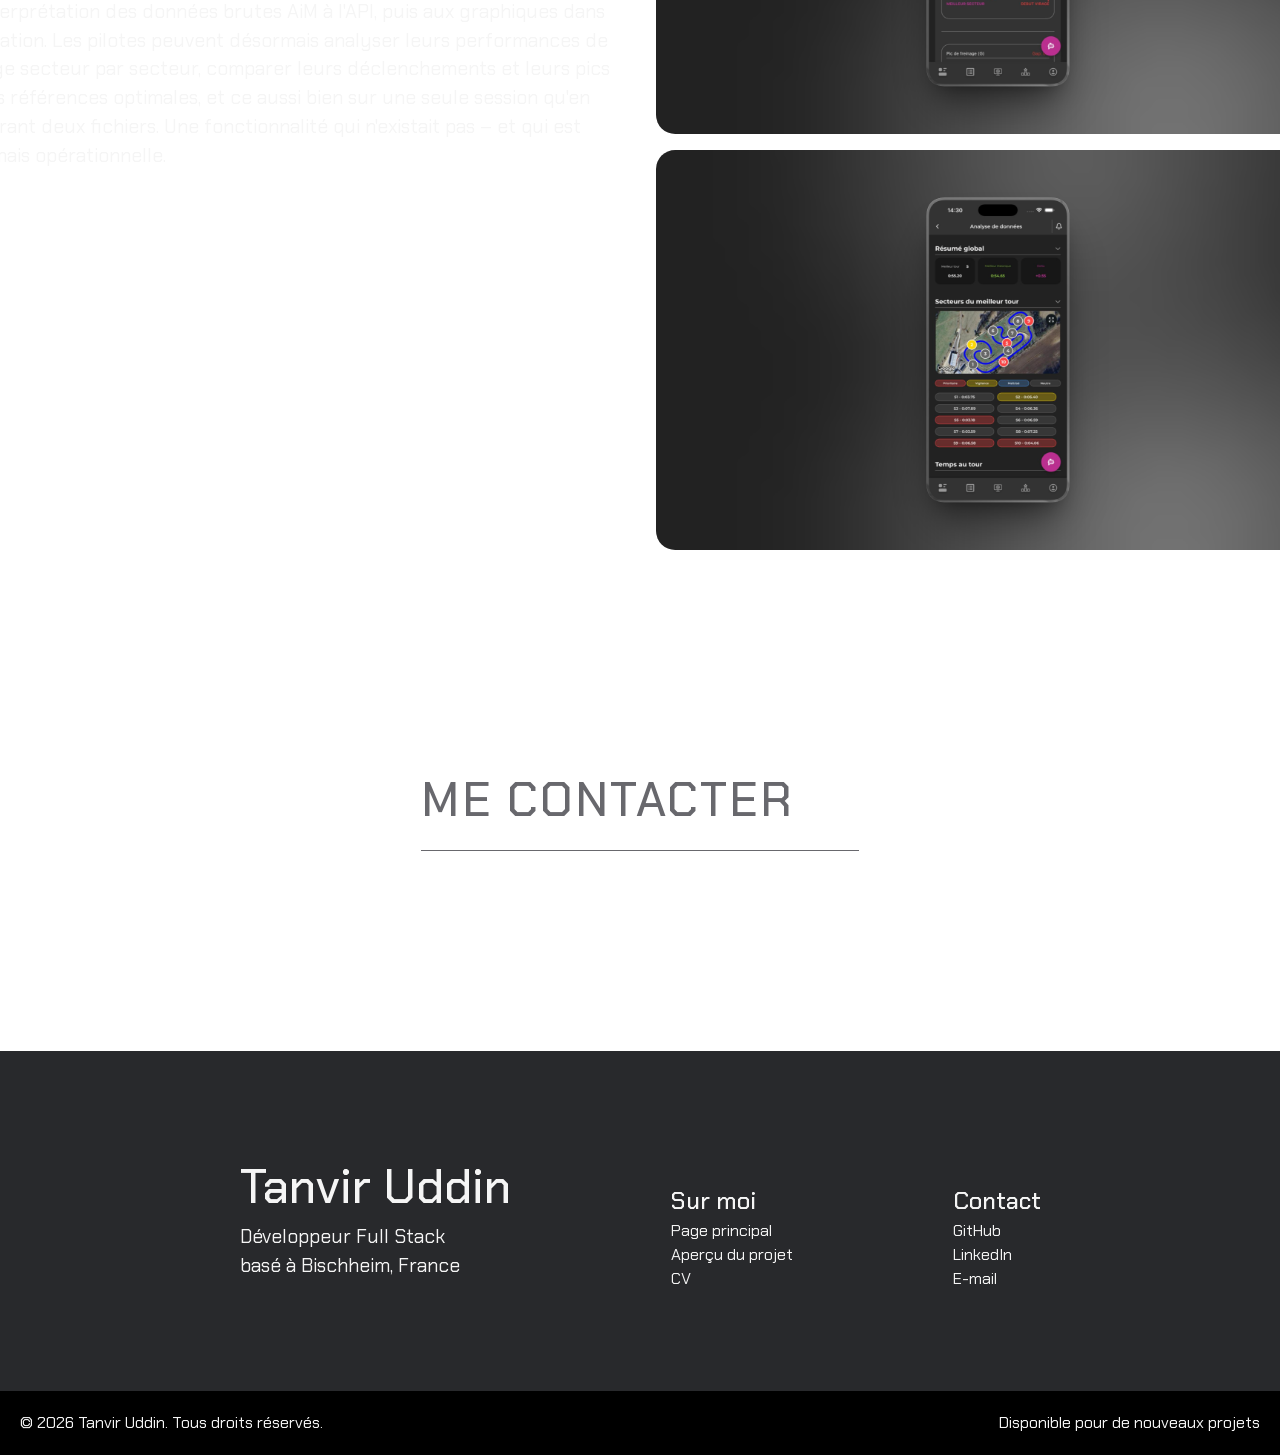
<file: pages/myracingcoach/index.html>
<!DOCTYPE html>
<html lang="fr">
<head>
  <meta charset="UTF-8">
  <meta name="viewport" content="width=device-width, initial-scale=1.0">
  <link rel="stylesheet" href="../../assets/reset.css">
  <link rel="stylesheet" href="../../assets/style.css">
  <link rel="stylesheet" href="../../assets/subpage.css">
  <title>My Racing Coach</title>
</head>
<body>
  <div id="background-image"></div>
  <div id="container" class="light">
    <div id="content">
      <!-- Header -->
      <section id="header-section">
        <div id="left-nav">
          <a class="clickable-link light" href="../..">--- Tanvir Uddin</a>
        </div>
        <div id="right-nav">
          <div class="clickable-links">
            <!-- <div class="toggle-switch">
              <label class="switch-label">
                <input type="checkbox" class="checkbox" id="toggle-theme">
                <span class="slider"></span>
              </label>
            </div> -->
            <!-- <a class="clickable-link toggle-language light" href="#"><img src="assets/icons/language_icon_217771.svg" class="light-image" alt="Change language">FR</a> -->
            <a class="clickable-link light" href="../..">Page pricipal</a>
            <a class="clickable-link light" href="#contact-section">Contactez-moi</a>
          </div>
        </div>
      </section>

      <section id="project-intro">
        <div>
          <h2>Système d'analyse du freinage</h2>
          <div id="banner-links" class="clickable-links">
            <a href="https://react.dev/" class="banner-link">
              <span class="banner-link-image">
                <img src="../../assets/icons/react-logo.svg" class="light-image" alt="React icon">
              </span>
              <span class="button-bg"></span>
            </a>
            <a href="https://www.python.org/" class="banner-link">
              <span class="banner-link-image">
                <img src="../../assets/icons/python-logo.svg" class="light-image" alt="Python logo">
              </span>
              <span class="button-bg"></span>
            </a>
            <a href="https://www.typescriptlang.org/" class="banner-link">
              <span class="banner-link-image">
                <img src="../../assets/icons/typescript-logo.svg" class="light-image" alt="Typescript icon">
              </span>
              <span class="button-bg"></span>
            </a>
            <div class="demo-wrap">
              <a href="https://myracingcoach.ai/" class="banner-link-rect">
                <span class="banner-link-image-rect">Visiter</span>
                <span class="button-bg-rect"></span>
              </a>
            </div>
          </div>
        </div>
        <div class="intro-image">
          <img src="../../assets/images/myracingcoach/myracingcoach-banner.png" alt="">
        </div>
      </section>

      <section id="project-overview">
        <div class="section-title">
          <H2>Aperçu du projet</H2>
        </div>
        <div class="section-content">
          <div class="section-text">
            <div>
              <h3>Le défi</h3>
              <p>L'application existante ne fournissait que des métriques de temps. Aucune donnée de performance ou de freinage n'était disponible. Pourtant, les pilotes avaient besoin de visualiser leurs déclenchements de freinage et leurs pics G. Le défi était donc de partir de zéro : interpréter les données brutes envoyées par les boîtiers AiM, les transformer en données de freinage exploitables (via une API), puis créer les graphiques correspondants dans les pages d'analyse et de comparaison.</p>
            </div>
            <div>
              <h3>Ma solution</h3>
              <p>J'ai d'abord analysé les flux bruts d'AiM pour en extraire des informations de freinage (distance de déclenchement, pic G réel, pic G cible, rayon minimal, etc.). J'ai ensuite contribué à la création de l'API qui expose ces données structurées. Côté front-end, j'ai conçu un composant de graphique réutilisable pour :</p>
              <ul>
                <li>Graphique en barres horizontal : distance de freinage avant le virage (utilisateur vs référence optimale).</li>
                <li>Graphique en ligne : pic de freinage en G-force (réel vs cible), virage par virage.</li>
                <li>Tableau récapitulatif par secteur.</li>
              </ul> 
              <p>J'ai intégré le tout dans les cartes déroulantes par secteur, avec gestion des valeurs nulles et respect du design existant.</p>
            </div>
            <div>
              <h3>Le résultat</h3>
              <p>Nous avons livré de bout en bout une fonctionnalité complète de freinage : de l'interprétation des données brutes AiM à l'API, puis aux graphiques dans l'application. Les pilotes peuvent désormais analyser leurs performances de freinage secteur par secteur, comparer leurs déclenchements et leurs pics G à des références optimales, et ce aussi bien sur une seule session qu'en comparant deux fichiers. Une fonctionnalité qui n'existait pas – et qui est désormais opérationnelle.</p>
            </div>
          </div>
          <div class="section-images">
            <img src="../../assets/images/myracingcoach/app image 12.png" alt="My Racing Coach website page">
            <img src="../../assets/images/myracingcoach/app image 3.png" alt="My Racing Coach app main page">
            <img src="../../assets/images/myracingcoach/app image 4.png" alt="My Racing Coach app graphs in action">
            <img src="../../assets/images/myracingcoach/app image 6.png" alt="My Racing Coach app race grid">
          </div>
        </div>
      </section>

      <!-- Contact me -->
      <section id="contact-section">
        <div class="contact-button">
          <a
            href="mailto:tanvir.uddin20@gmail.com?subject=Proposition d'emploi :"
            class="contact-btn"
            >
            <h2>Me contacter</h2>
            <span class="arrow-wrap light">
              <img class="light-image" src="../../assets/icons/send-logo.svg" alt="Send logo" />
            </span>
          </a>
        </div>
      </section>
    </div>

    <!-- Footer -->
    <footer id="footer-section">
      <div id="footer-content">
        <div class="footer-brand">
          <h2 class="footer-name">Tanvir Uddin</h2>
          <p class="footer-tagline">Développeur Full Stack<br>basé à Bischheim, France</p>
        </div>
        <div class="footer-col">
          <h4>Sur moi</h4>
          <div class="footer-links">
            <a href="../..">Page principal</a>
            <a href="#project-overview">Aperçu du projet</a>
            <a href="../../files/Tanvir_Uddin_CV.pdf">CV</a>
          </div>
        </div>
        <div class="footer-col">
          <h4>Contact</h4>
          <div class="footer-links">
            <a href="https://github.com/TanvirUd" class="social-link">GitHub</a>
            <a href="https://www.linkedin.com/in/tanvir-uddin-2000/" class="social-link">LinkedIn</a>
            <a href="mailto:tanvir.uddin20@gmail.com?subject=Proposition d'emploi :" class="social-link">E-mail</a>
          </div>
        </div>
      </div>
      <div id="footer-bottom">
        <span class="footer-copy">© 2026 Tanvir Uddin. Tous droits réservés.</span>
        <div class="footer-status">
          <span class="footer-copy">Disponible pour de nouveaux projets</span>
        </div>
      </div>
    </footer>
  </div>
</body>
</html>
</file>
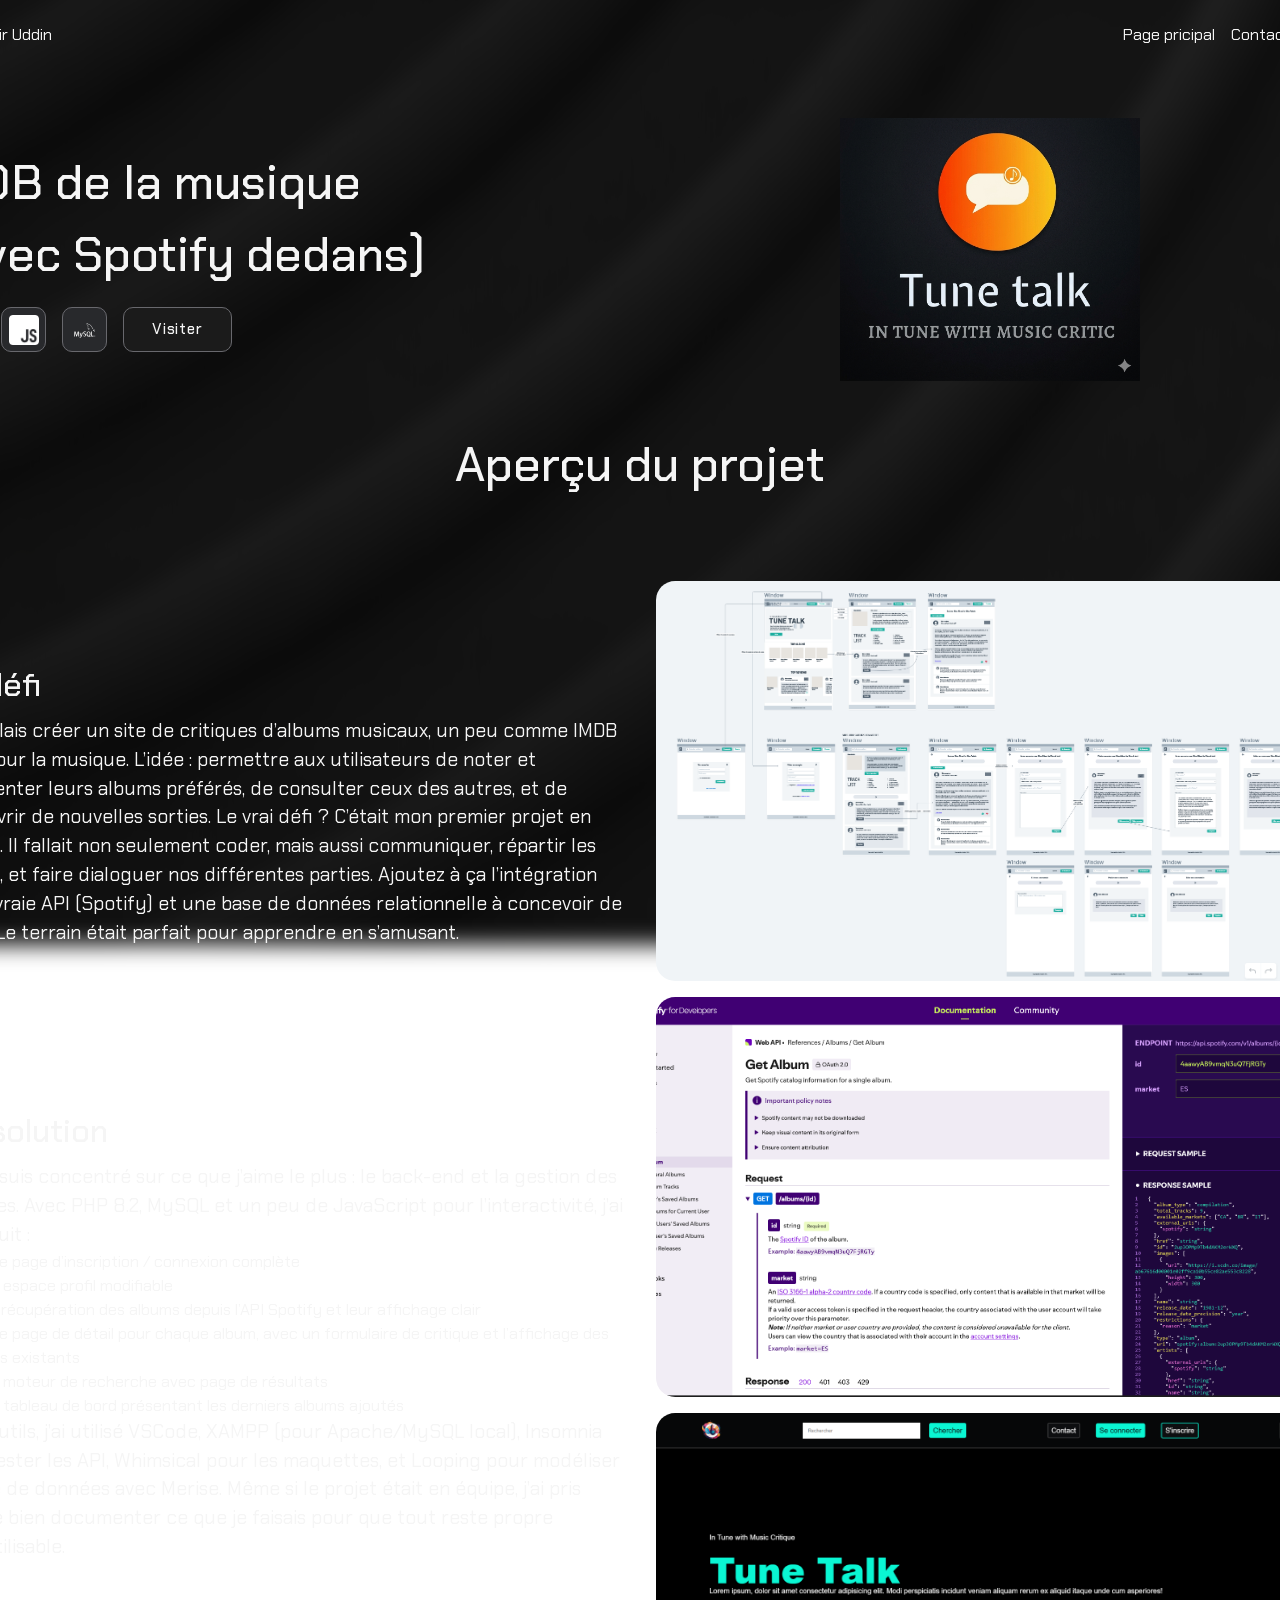
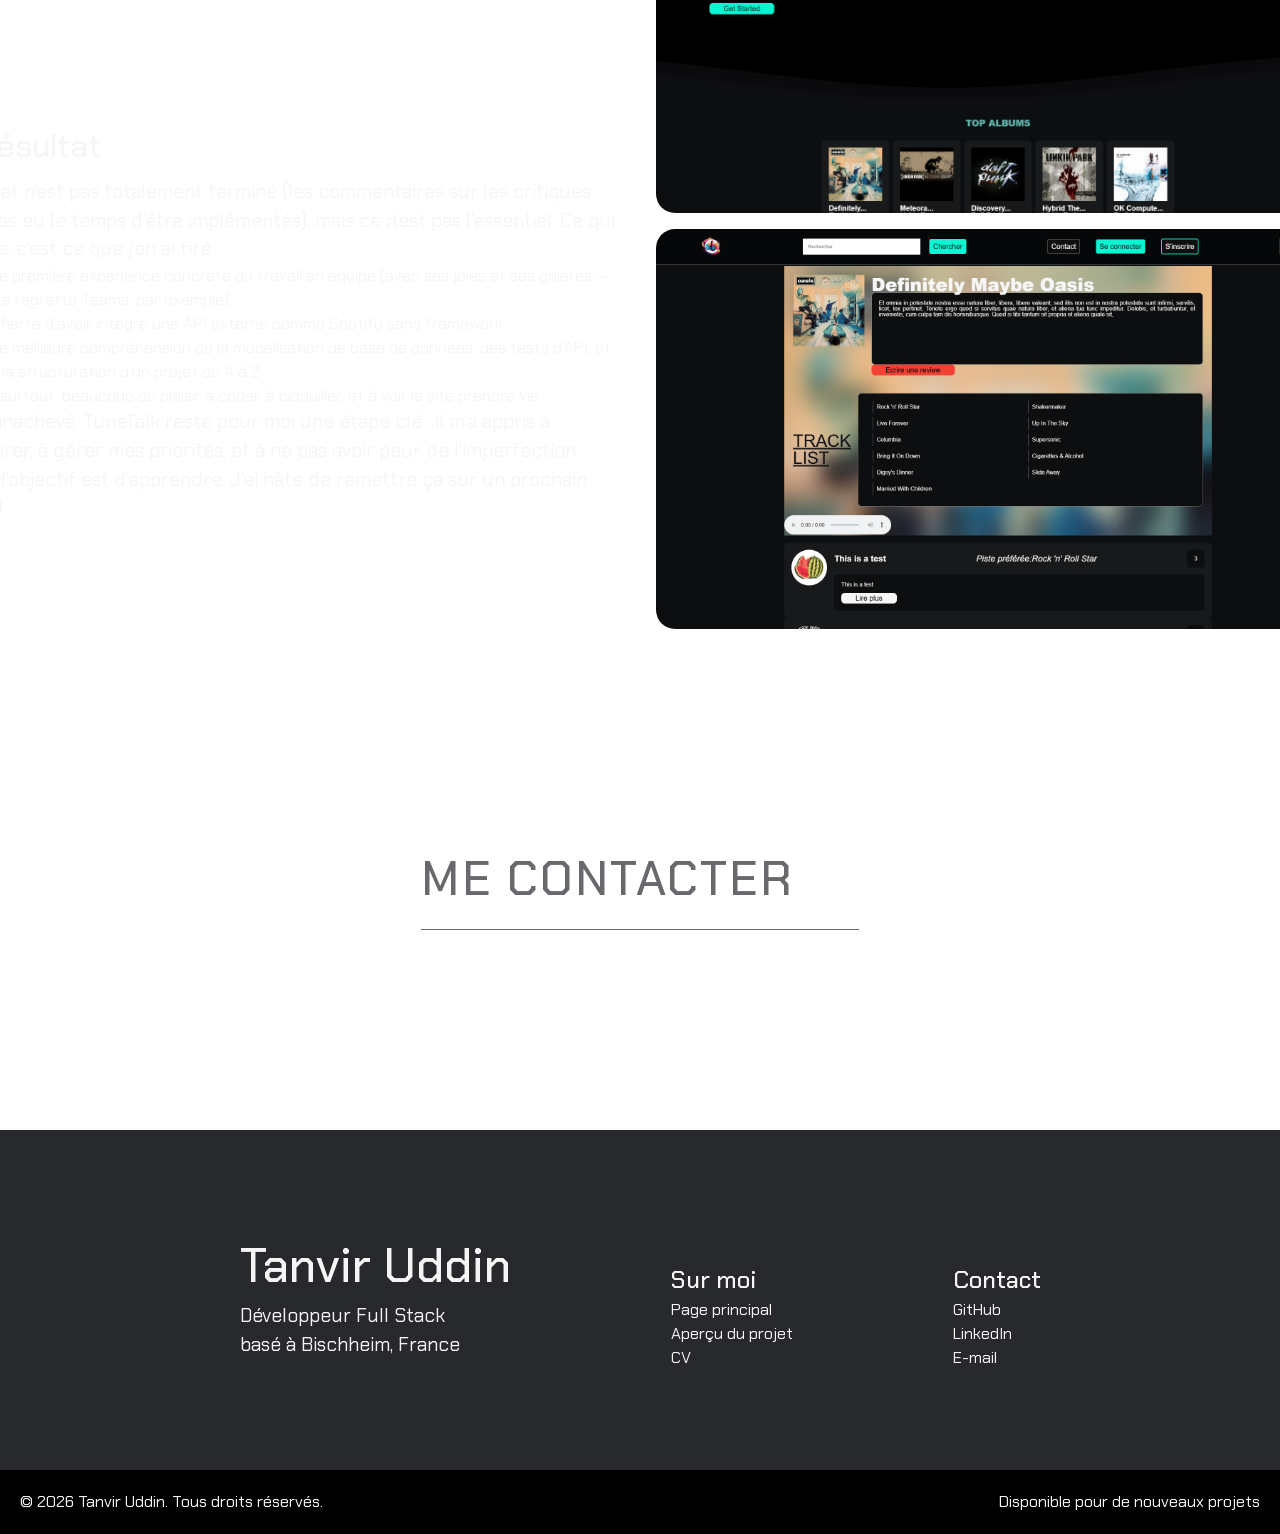
<file: pages/tunetalk/index.html>
<!DOCTYPE html>
<html lang="fr">
<head>
  <meta charset="UTF-8">
  <meta name="viewport" content="width=device-width, initial-scale=1.0">
  <link rel="stylesheet" href="../../assets/reset.css">
  <link rel="stylesheet" href="../../assets/style.css">
  <link rel="stylesheet" href="../../assets/subpage.css">
  <title>Tunetalk</title>
</head>
<body>
  <div id="background-image"></div>
  <div id="container" class="light">
    <div id="content">
      <!-- Header -->
      <section id="header-section">
        <div id="left-nav">
          <a class="clickable-link light" href="../..">--- Tanvir Uddin</a>
        </div>
        <div id="right-nav">
          <div class="clickable-links">
            <!-- <div class="toggle-switch">
              <label class="switch-label">
                <input type="checkbox" class="checkbox" id="toggle-theme">
                <span class="slider"></span>
              </label>
            </div> -->
            <!-- <a class="clickable-link toggle-language light" href="#"><img src="assets/icons/language_icon_217771.svg" class="light-image" alt="Change language">FR</a> -->
            <a class="clickable-link light" href="../..">Page pricipal</a>
            <a class="clickable-link light" href="#contact-section">Contactez-moi</a>
          </div>
        </div>
      </section>

      <section id="project-intro">
        <div>
          <h2>MDB de la musique (avec Spotify dedans)</h2>
          <div id="banner-links" class="clickable-links">
            <a href="https://www.php.net/" class="banner-link">
              <span class="banner-link-image">
                <img src="../../assets/icons/php-logo.svg" class="light-image" alt="PHP logo">
              </span>
              <span class="button-bg"></span>
            </a>
            <a href="https://developer.mozilla.org/en-US/docs/Web/JavaScript" class="banner-link">
              <span class="banner-link-image">
                <img src="../../assets/icons/javascript.png" class="light-image" alt="JavaScript icon">
              </span>
              <span class="button-bg"></span>
            </a>
            <a href="https://dev.mysql.com/doc/" class="banner-link">
              <span class="banner-link-image">
                <img src="../../assets/icons/mysql-logo.svg" class="light-image" alt="CV icon">
              </span>
              <span class="button-bg"></span>
            </a>
            <div class="demo-wrap">
              <a href="https://github.com/TanvirUd/tunetalk" class="banner-link-rect">
                <span class="banner-link-image-rect">Visiter</span>
                <span class="button-bg-rect"></span>
              </a>
            </div>
          </div>
        </div>
        <div class="intro-image">
          <img src="../../assets/images/tunetalk/logo-tunetalk-darkmode.png" alt="">
        </div>
      </section>

      <section id="project-overview">
        <div class="section-title">
          <H2>Aperçu du projet</H2>
        </div>
        <div class="section-content">
          <div class="section-text">
            <div>
              <h3>Le défi</h3>
              <p>Je voulais créer un site de critiques d’albums musicaux, un peu comme IMDB mais pour la musique. L’idée : permettre aux utilisateurs de noter et commenter leurs albums préférés, de consulter ceux des autres, et de découvrir de nouvelles sorties. Le vrai défi ? C’était mon premier projet en équipe. Il fallait non seulement coder, mais aussi communiquer, répartir les tâches, et faire dialoguer nos différentes parties. Ajoutez à ça l’intégration d’une vraie API (Spotify) et une base de données relationnelle à concevoir de zéro… Le terrain était parfait pour apprendre en s’amusant.</p>
            </div>
            <div>
              <h3>Ma solution</h3>
              <p>Je me suis concentré sur ce que j’aime le plus : le back-end et la gestion des données. Avec PHP 8.2, MySQL et un peu de JavaScript pour l’interactivité, j’ai construit :</p>
              <ul>
                <li>Une page d’inscription / connexion complète</li>
                <li>Un espace profil modifiable</li>
                <li>La récupération des albums depuis l’API Spotify et leur affichage clair</li>
                <li>Une page de détail pour chaque album, avec un formulaire de critique et l’affichage des avis existants</li>
                <li>Un moteur de recherche avec page de résultats</li>
                <li>Un tableau de bord présentant les derniers albums ajoutés</li>
              </ul> 
              <p>Côté outils, j’ai utilisé VSCode, XAMPP (pour Apache/MySQL local), Insomnia pour tester les API, Whimsical pour les maquettes, et Looping pour modéliser la base de données avec Merise. Même si le projet était en équipe, j’ai pris soin de bien documenter ce que je faisais pour que tout reste propre et réutilisable.</p>
            </div>
            <div>
              <h3>Le résultat</h3>
              <p>Le projet n’est pas totalement terminé (les commentaires sur les critiques n’ont pas eu le temps d’être implémentés), mais ce n’est pas l’essentiel. Ce qui compte, c’est ce que j’en ai tiré :</p>
              <ul>
                <li>Une première expérience concrète du travail en équipe (avec ses joies et ses galères — on a regretté Teams, par exemple)</li>
                <li>La fierté d’avoir intégré une API externe comme Spotify sans framework</li>
                <li>Une meilleure compréhension de la modélisation de base de données, des tests d’API, et de la structuration d’un projet de A à Z</li>
                <li>Et surtout, beaucoup de plaisir à coder, à bidouiller, et à voir le site prendre vie</li>
              </ul>
              <p>Même inachevé, TuneTalk reste pour moi une étape clé : il m’a appris à collaborer, à gérer mes priorités, et à ne pas avoir peur de l’imperfection quand l’objectif est d’apprendre. J’ai hâte de remettre ça sur un prochain projet !</p>
            </div>
          </div>
          <div class="section-images">
            <img src="../../assets/images/tunetalk/mockup.png" alt="Tunetalk wireframes">
            <img src="../../assets/images/tunetalk/spotify-api.png" alt="Spotify api docs page">
            <img src="../../assets/images/tunetalk/tunetalk.png" alt="Tunetalk app main page">
            <img src="../../assets/images/tunetalk/album-page.png" alt="Tunetalk app track page">
          </div>
        </div>
      </section>

      <!-- Contact me -->
      <section id="contact-section">
        <div class="contact-button">
          <a
            href="mailto:tanvir.uddin20@gmail.com?subject=Proposition d'emploi :"
            class="contact-btn"
            >
            <h2>Me contacter</h2>
            <span class="arrow-wrap light">
              <img class="light-image" src="../../assets/icons/send-logo.svg" alt="Send logo" />
            </span>
          </a>
        </div>
      </section>
    </div>

    <!-- Footer -->
    <footer id="footer-section">
      <div id="footer-content">
        <div class="footer-brand">
          <h2 class="footer-name">Tanvir Uddin</h2>
          <p class="footer-tagline">Développeur Full Stack<br>basé à Bischheim, France</p>
        </div>
        <div class="footer-col">
          <h4>Sur moi</h4>
          <div class="footer-links">
            <a href="../..">Page principal</a>
            <a href="#project-overview">Aperçu du projet</a>
            <a href="../../files/Tanvir_Uddin_CV.pdf">CV</a>
          </div>
        </div>
        <div class="footer-col">
          <h4>Contact</h4>
          <div class="footer-links">
            <a href="https://github.com/TanvirUd" class="social-link">GitHub</a>
            <a href="https://www.linkedin.com/in/tanvir-uddin-2000/" class="social-link">LinkedIn</a>
            <a href="mailto:tanvir.uddin20@gmail.com?subject=Proposition d'emploi :" class="social-link">E-mail</a>
          </div>
        </div>
      </div>
      <div id="footer-bottom">
        <span class="footer-copy">© 2026 Tanvir Uddin. Tous droits réservés.</span>
        <div class="footer-status">
          <span class="footer-copy">Disponible pour de nouveaux projets</span>
        </div>
      </div>
    </footer>
  </div>
</body>
</html>
</file>
<file: assets/style.css>
@import url('https://fonts.googleapis.com/css2?family=Chakra+Petch:ital,wght@0,300;0,400;0,500;0,600;0,700;1,300;1,400;1,500;1,600;1,700&display=swap');
:root {
  --text-dark: black;
  --text-light: whitesmoke;
  --light: #d8dbe0;
  --dark: #28292c;
  --darker-dark: #1b1b1b;
  --lighter-dark: #68686d;
  --content-width: 1400px;
	--rotate-speed: 40;
	--count: 8; /* Default count, the DOM element should override this */
	--easeInOutSine: cubic-bezier(0.37, 0, 0.63, 1);
	--easing: cubic-bezier(0.000, 0.37, 1.000, 0.63);
}

/* --- General Blocks --- */
section {
  margin-bottom: 3rem;
}

/* --- Specific Blocks --- */

#background-image {
  background-image: url(images/tareq-ajalyakin-cK2ogUiya1o-unsplash.jpg);
  background-color: var(--darker-dark);
  position: fixed;
  height: 100%;
  width: 100%;
  filter: blur(10px);
  background-position: center;
  background-size: cover;
  z-index: -1;
  transform: scale(1.1);
}

#container {
  font-family: "Chakra Petch", sans-serif;
  display: flex;
  flex-direction: column;
  align-items: center;
}

#content {
  width: var(--content-width);
}

#header-section {
  height: 70px;
  width: 100%;
  display: flex;
  justify-content: space-between;
  align-items: center;
}

#banner-section {
  height: 800px;
  gap: 1rem;
  display: flex;
  align-items: center;
}

#banner-links {
  margin-top: 1rem;
}

#project-cards {
  display: grid;
  grid-template-columns: 1fr 1fr 1fr 1fr;
  gap: 4rem;
  justify-items: center;
}

#experiences {
  display: flex;
  flex-direction: column;
  gap: 4rem;
}

#contact-section {
  margin: 200px 0px;
  display: flex;
  justify-content: center;
  gap: 4rem;
}

#send-logo {
  height: 5rem;
}

#footer-section {
  width: 100%;
  display: flex;
  flex-direction: column;
  align-items: center;
  background-color: var(--dark);
  padding-top: 100px;
}

#footer-content {
  max-width: var(--content-width);
  display: flex;
  gap: 10rem;
  padding-bottom: 100px;
}

#footer-bottom {
  width: 100%;
  display: flex;
  justify-content: space-between;
  padding: 20px;
  background-color: #000;
}

/* --- Text Elements --- */

h1 {
  font-weight: 600;
  font-size: 7rem;
  line-height: 1;
}

h2 {
  font-weight: 500;
  font-size: 3rem;
}

h3 {
  font-weight: 500;
  font-size: 2rem;
}

h4 {
  font-weight: 500;
  font-size: 1.5rem;
}

p {
  font-weight: 400;
  font-size: 1.2rem;
}

/* --- General Classes --- */

.toggle-language {
  display: flex;
  align-items: center;
  justify-content: center;
}

.light {
  color: var(--text-light);
}

.dark {
  color:var(--text-dark);
}

.light-image {
  filter: brightness(0) invert(1);
}

.surname {
  text-transform: uppercase;
}

.large-text {
  font-weight: 400;
  font-size: 1.5rem;
}

.small-text {
  font-weight: 200;
  font-size: 1rem;
}

.clickable-links {
  display: flex;
  gap: 1rem;
  align-items: center;
}

.clickable-link {
  text-decoration: none;
}

.section-title {
  width: 100%;
  display: flex;
  justify-content: center;
  margin-bottom: 5rem;
}

/* --- Light and dark mode switcher --- */

.toggle-switch {
  position: relative;
  width: 40px;
  height: 25px;
}

.switch-label {
  position: absolute;
  width: 100%;
  height: 25px;
  background-color: var(--dark);
  border-radius: 25px;
  cursor: pointer;
  border: 3px solid var(--dark);
}

.checkbox {
  position: absolute;
  display: none;
}

.slider {
  position: absolute;
  width: 100%;
  height: 100%;
  border-radius: 15px;
  -webkit-transition: 0.3s;
  transition: 0.3s;
}

.checkbox:checked ~ .slider {
  background-color: var(--light);
}

.slider::before {
  content: "";
  position: absolute;
  top: 2px;
  left: 2px;
  width: 15px;
  height: 15px;
  border-radius: 50%;
  -webkit-box-shadow: inset 14px -4px 0px 0px var(--light);
  box-shadow: inset 5px -4px 0px 0px var(--light);
  background-color: var(--dark);
  -webkit-transition: 0.3s;
  transition: 0.3s;
}

.checkbox:checked ~ .slider::before {
  -webkit-transform: translateX(25px);
  -ms-transform: translateX(25px);
  transform: translateX(15px);
  background-color: var(--dark);
  -webkit-box-shadow: none;
  box-shadow: none;
}

.footer-col {
  padding-top: 2rem;
}

.footer-links {
  display: flex;
  flex-direction: column;
}

/* --- Social buttons --- */
.banner-link {
  width: 45px;
  height: 45px;
  display: flex;
  align-items: center;
  justify-content: center;
  border: none;
  background-color: transparent;
  position: relative;
  border-radius: 7px;
  cursor: pointer;
  transition: all .3s;
}

.banner-link-image {
  width: 100%;
  height: 100%;
  display: flex;
  align-items: center;
  justify-content: center;
  background-color: transparent;
  backdrop-filter: blur(0px);
  letter-spacing: 0.8px;
  border-radius: 10px;
  transition: all .3s;
  border: 1px solid var(--lighter-dark);
}

.banner-link-image img {
  height: 30px;
}

.button-bg {
  position: absolute;
  content: "";
  width: 100%;
  height: 100%;
  background: var(--dark);
  z-index: -1;
  border-radius: 10px;
  pointer-events: none;
  transition: all .3s;
}

.banner-link:hover .button-bg {
  transform: rotate(35deg);
  transform-origin: bottom;
}

.banner-link:hover .banner-link-image {
  background-color: var(--lighter-dark);
  backdrop-filter: blur(4px);
}

/* --- Banner Carousel --- */

.void {
	width: 100%;
	max-width: 1024px;
	margin: auto;
	position: relative;
	aspect-ratio: 1 / 1;
}

.card-list {
	list-style-type: none;
	margin: 0;
	padding: 0;
	position: relative;
	width: 100%;
	aspect-ratio: 1 / 1;
	z-index: 1;
}

.carousel-elements {
	position: absolute;
	top: 50%;
	transform: translateY(-10%);
	width: 100%;
	animation: rotateCW calc(var(--rotate-speed) * 1s) var(--easing) infinite;
}

.card {
	width: 80px;
	display: flex;
	flex-direction: column;
	align-items: flex-start;
	padding: 10px 10px;
	gap: 8px;
	background: var(--dark);
	box-shadow: 0px 4px 12px rgba(0, 0, 0, 0.1), 0px 16px 32px rgba(0, 0, 0, 0.1);
	border-radius: 12px;
	color: var(--lighter-dark);
	animation: rotateCCW calc(var(--rotate-speed) * 1s) var(--easing) infinite;
}

a {
	text-decoration: none;
	color: unset;
}

svg {
	position: absolute;
	top: 0;
	left: 0;
	z-index: 0;
}

li:nth-child(2), li:nth-child(2) .card {
	animation-delay: calc((var(--rotate-speed)/var(--count)) * -1s);
}
li:nth-child(3), li:nth-child(3) .card {
	animation-delay: calc((var(--rotate-speed)/var(--count)) * -2s);
}
li:nth-child(4), li:nth-child(4) .card {
	animation-delay: calc((var(--rotate-speed)/var(--count)) * -3s);
}
li:nth-child(5), li:nth-child(5) .card {
	animation-delay: calc((var(--rotate-speed)/var(--count)) * -4s);
}
li:nth-child(6), li:nth-child(6) .card {
	animation-delay: calc((var(--rotate-speed)/var(--count)) * -5s);
}
li:nth-child(7), li:nth-child(7) .card {
	animation-delay: calc((var(--rotate-speed)/var(--count)) * -6s);
}
li:nth-child(8), li:nth-child(8) .card {
	animation-delay: calc((var(--rotate-speed)/var(--count)) * -7s);
}

@keyframes rotateCW {
	from {
		transform: translate3d(0px, -50%, -1px) rotate(-45deg);
	}
	to {
		transform: translate3d(0px, -50%, 0px) rotate(-315deg);
	}
}
@keyframes rotateCCW {
	from {
		transform: rotate(45deg);
	}
	to {
		transform: rotate(315deg);
	}
}
@keyframes pulseGlow {
	from {
		background-size: 60%;
	}
	to {
		background-size: 100%;
	}
}

.center-circle {
	position: absolute;
	width: 230px;
	aspect-ratio: 1 / 1;
	left: 50%;
	top: 50%;
	transform: translate(-50%, -50%);
	background: var(--darker-dark);
	box-shadow: 0px 18px 36px -18px rgba(12, 5, 46, 0.3), 0px 30px 60px -12px rgba(12, 5, 46, 0.25);
	border-radius: 50%;
}
.second-circle {
	position: absolute;
	width: 40%;
	aspect-ratio: 1 / 1;
	left: 50%;
	top: 50%;
	transform: translate(-50%, -50%);
	background: var(--dark);
	opacity: 0.5;
	box-shadow: 0px 18px 36px -18px rgba(12, 5, 46, 0.3), 0px 30px 60px -12px rgba(12, 5, 46, 0.25);
	border-radius: 50%;
}
.last-circle {
	position: absolute;
	width: 66%;
	aspect-ratio: 1 / 1;
	left: 50%;
	top: 50%;
	transform: translate(-50%, -50%);
	background: var(--lighter-dark);
	opacity: 0.25;
	box-shadow: 0px 18px 36px -18px rgba(12, 5, 46, 0.3), 0px 30px 60px -12px rgba(12, 5, 46, 0.25);
	border-radius: 50%;
}
.crop {
	-webkit-mask-image: linear-gradient(90deg, rgba(0, 0, 0, 0), rgba(0, 0, 0, 0) 50%, rgba(0, 0, 0, 1) 50%, rgba(0, 0, 0, 1));
}

@keyframes unroll-left {
  from {
    clip-path: inset(0 0 0 100%);
  }
  to {
    clip-path: inset(0 0 0 0);
  }
}

@keyframes unroll-right {
  from {
    clip-path: inset(0 100% 0 0);
  }
  to {
    clip-path: inset(0 0 0 0);
  }
}

@keyframes separator-grow {
  from {
    transform: scaleY(0);
    opacity: 0;
  }
  to {
    transform: scaleY(1);
    opacity: 1;
  }
}

/* --- Project Cards --- */

.project-card {
  position: relative;
  width: 300px;
  height: 220px;
  background-color: #f2f2f2;
  border-radius: 10px;
  display: flex;
  align-items: center;
  justify-content: center;
  overflow: hidden;
  perspective: 1000px;
  box-shadow: 0 0 0 5px #ffffff80;
  transition: all 0.6s cubic-bezier(0.175, 0.885, 0.32, 1.275);
}

.project-card img {
  height: 100%;
  width: 100%;
  object-fit: cover;
  object-position: 50% 0%;
}

.project-card:hover {
  transform: scale(1.05);
  box-shadow: 0 8px 16px rgba(255, 255, 255, 0.2);
}

.card-content {
  position: absolute;
  top: 0;
  left: 0;
  width: 100%;
  height: 100%;
  padding: 20px;
  box-sizing: border-box;
  background-color: #f2f2f2;
  transform: rotateX(-90deg);
  transform-origin: bottom;
  transition: all 0.6s cubic-bezier(0.175, 0.885, 0.32, 1.275);
}

.project-card:hover .card-content {
  transform: rotateX(0deg);
}

.card-title {
  margin: 0;
  font-size: 24px;
  color: #333;
  font-weight: 700;
}

.project-card:hover img {
  scale: 0;
}

.card-description {
  margin: 10px 0 0;
  font-size: 14px;
  color: #777;
  line-height: 1.4;
}

.card-link-container {
  width: 100%;
  display: flex;
  justify-content: end;
}

.card-link {
  margin: 5px 0 0;
  font-size: 14px;
  color: #777;
}

/* --- Contact-me button --- */
.contact-btn {
  position: relative;
  display: inline-flex;
  align-items: center;
  gap: 14px;
  padding: 14px 0;
  color: var(--lighter-dark);
  text-decoration: none;
  font-size: 13px;
  font-weight: 400;
  letter-spacing: 0.18em;
  text-transform: uppercase;
  transition: color 0.3s ease;
  border-bottom: 1px solid var(--lighter-dark);
}

/* underline that fills in on hover */
.contact-btn::after {
  content: '';
  position: absolute;
  bottom: -1px; left: 0;
  width: 0; height: 1px;
  background: var(--light);
  transition: width 0.4s cubic-bezier(0.4, 0, 0.2, 1);
}

.contact-btn:hover {
  color: var(--light);
}
.contact-btn:hover::after {
  width: 100%;
}

/* ── Arrow icon ── */
.arrow-wrap {
  display: flex;
  align-items: center;
}

.contact-btn img {
  width: 50px;
  height: 50px;
  filter: brightness(0) invert(1) opacity(0.35);
  flex-shrink: 0;
  transition: filter 0.3s ease, transform 0.35s cubic-bezier(0.4, 0, 0.2, 1);
}

.contact-btn:hover img {
  filter: brightness(0) invert(1);
  transform: translate(3px, -3px);
}



/* --- Media settings --- */

@media (max-width: 768px) {
  #content {

  }

  h1 {
    font-size: 5rem;
  }

  h2 {
    font-size: 2.2rem;
  }

  h3 {
    font-size: 2.2rem;
  }
}

@keyframes separator-grow-h {
  from {
    transform: scaleX(0);
    opacity: 0;
  }
  to {
    transform: scaleX(1);
    opacity: 1;
  }
}
</file>
<file: assets/subpage.css>
#project-intro {
  display: grid;
  grid-template-columns: 1fr 1fr;
  align-items: center;
}

.intro-image {
  display: flex;
  justify-content: center;
}

.intro-image > img {
  width: 300px;
}

.section-content {
  display: grid;
  grid-template-columns: 1fr 1fr;
  gap: 2rem;
}

.section-text {
  display: flex;
  flex-direction: column;
  gap: 10rem;
  margin-top: 5rem;
}

h3 {
  margin-bottom: 0.5rem;
}

.section-images {
  display: flex;
  flex-direction: column;
  gap: 1rem;
}

.section-images > img {
  height: 400px;
  object-fit: cover;
  object-position: top;
  border-radius: 1.2rem;
}

/* --- Discover button --- */
.demo-wrap {
  display: flex;
  align-items: center;
  justify-content: center;
}
.banner-link-rect {
  display: inline-flex;
  align-items: center;
  justify-content: center;
  border: none;
  background-color: transparent;
  position: relative;
  border-radius: 10px;
  cursor: pointer;
  text-decoration: none;
  padding: 0;
}
.banner-link-image-rect {
  display: flex;
  align-items: center;
  justify-content: center;
  padding: 0 28px;
  height: 45px;
  background-color: transparent;
  letter-spacing: 0.8px;
  border-radius: 10px;
  transition: background-color .3s;
  border: 1px solid var(--lighter-dark);
  font-size: 15px;
  font-weight: 500;
  color: var(--text-light);
  white-space: nowrap;
  position: relative;
  z-index: 1;
}
.button-bg-rect {
  position: absolute;
  width: 100%;
  height: 100%;
  background: var(--darker-dark);
  z-index: 0;
  border-radius: 10px;
  pointer-events: none;
  transition: transform .3s ease;
  transform: translate(0px, 0px);
}
.banner-link-rect:hover .button-bg-rect {
  transform: translate(15px, 0px);
}
.banner-link-rect:hover .banner-link-image-rect {
  background-color: var(--lighter-dark);
}
</file>
